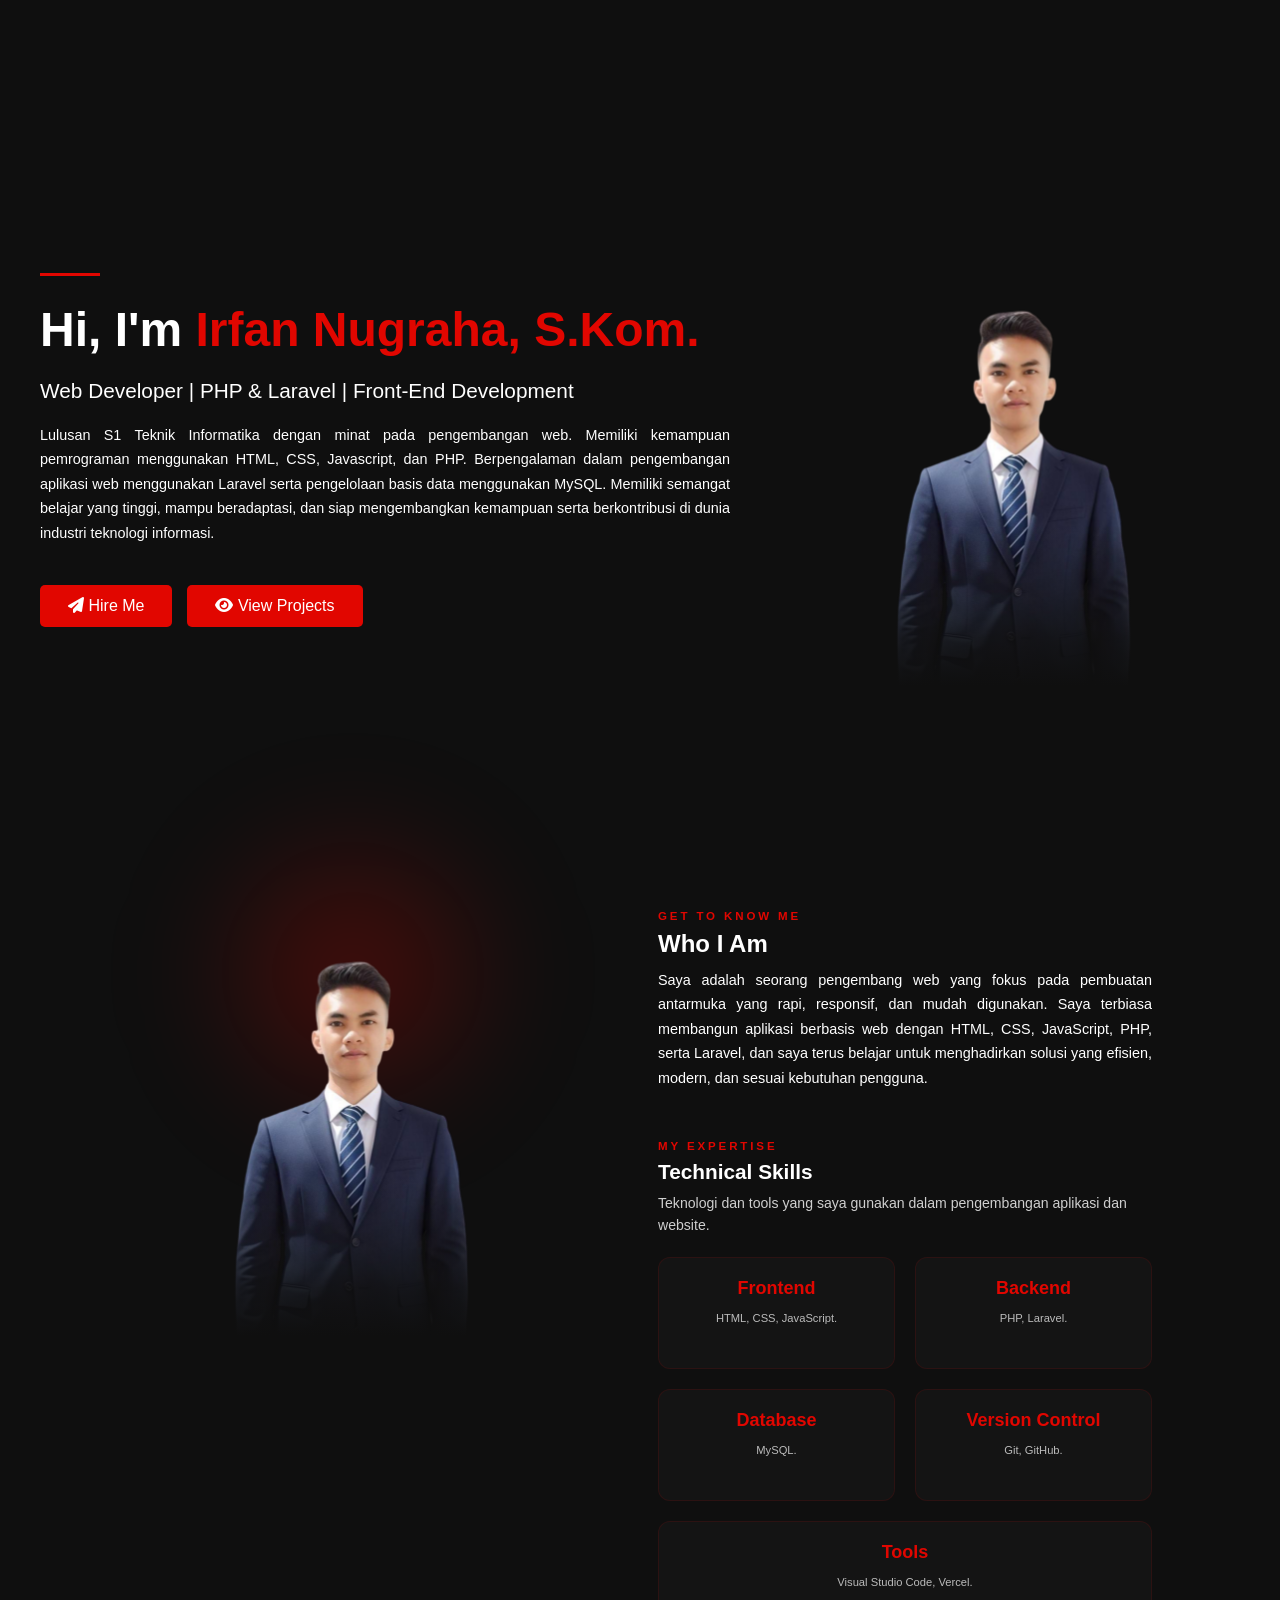
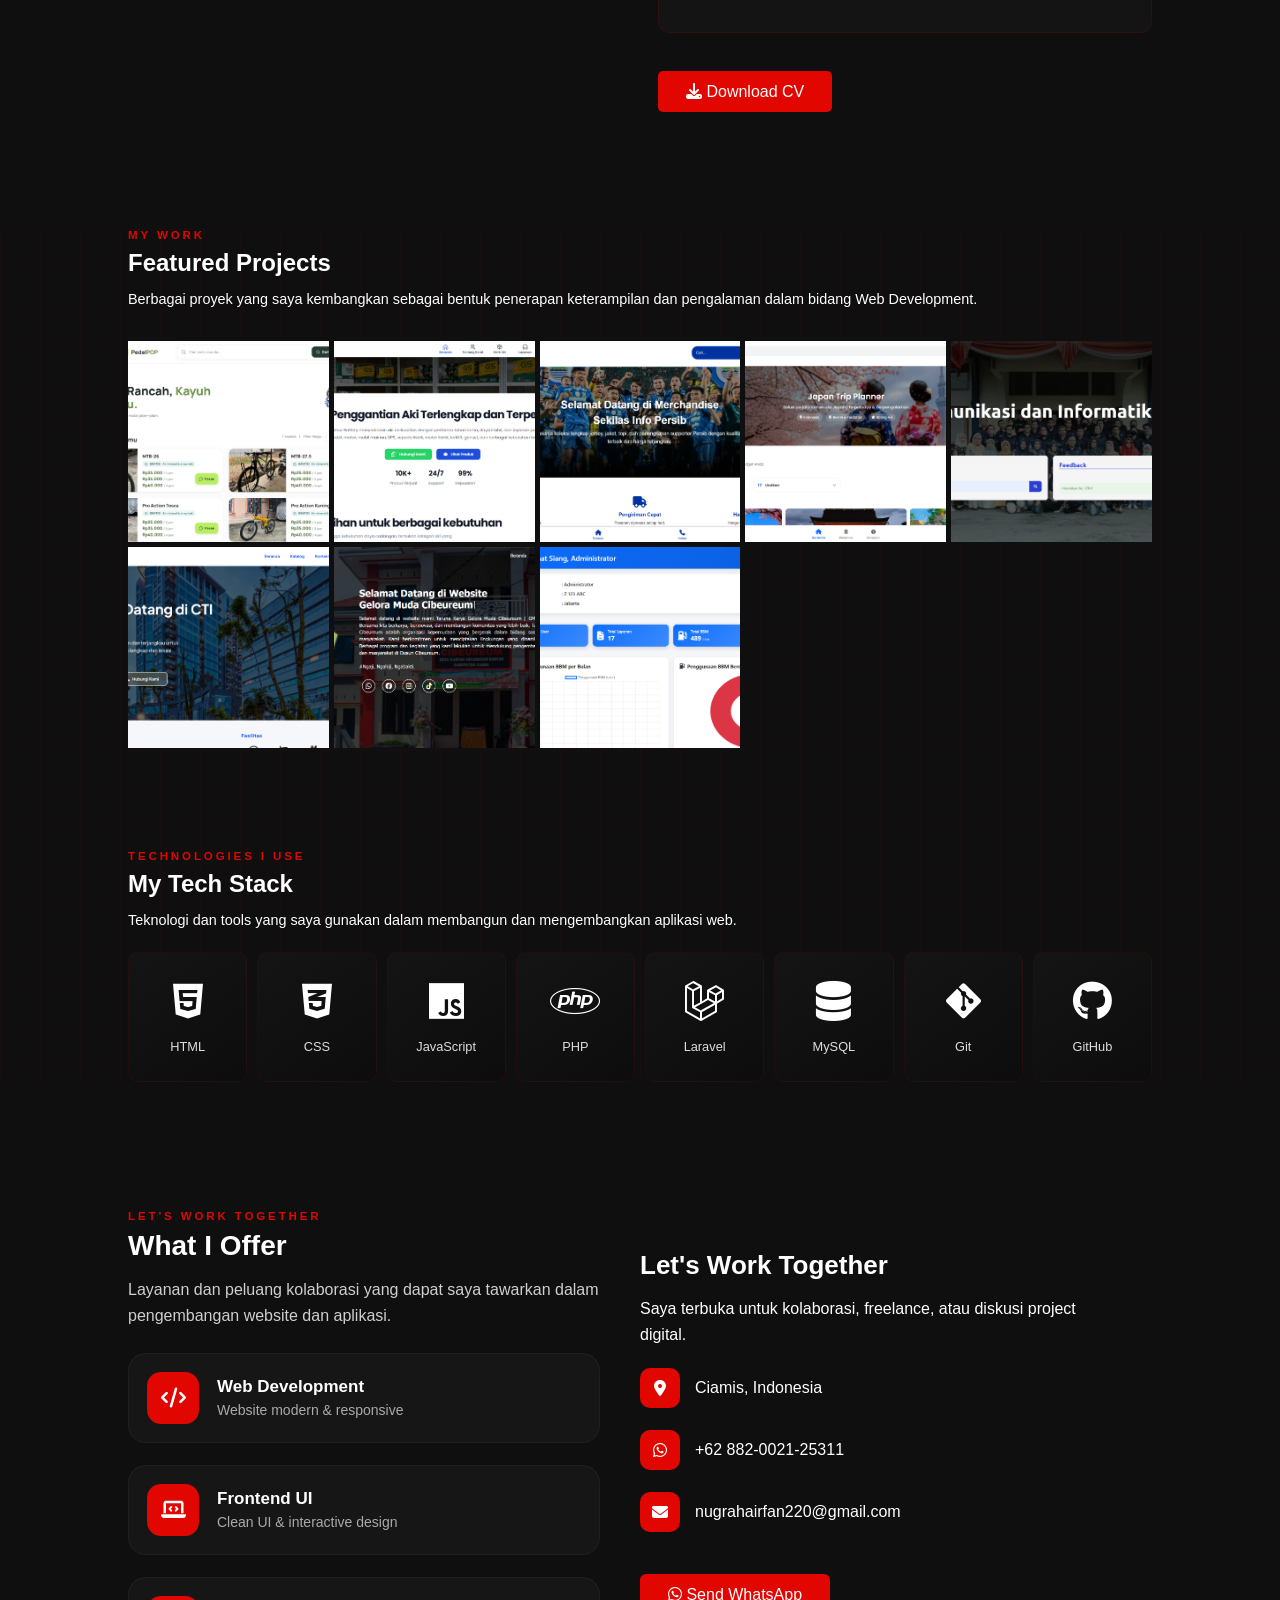
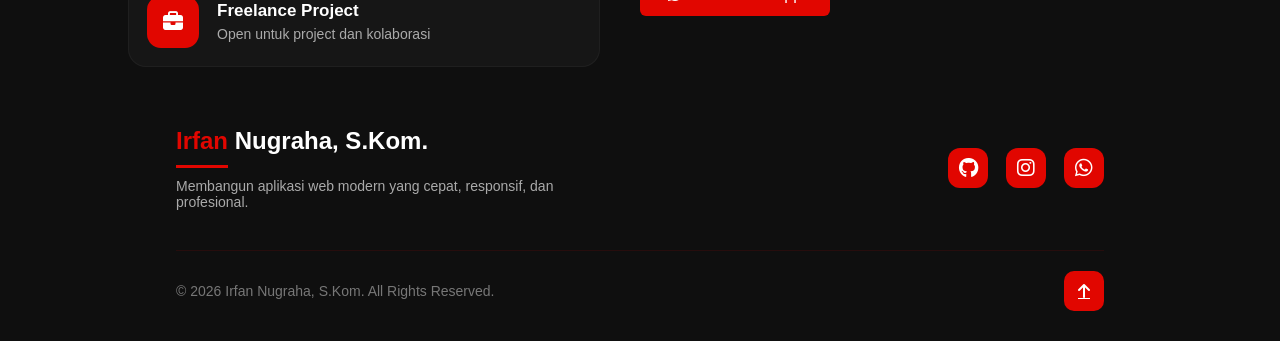
<file: index.html>
<!DOCTYPE html>
<html lang="en">

<head>
    <meta charset="UTF-8">
    <meta name="viewport" content="width=device-width, initial-scale=1.0">
    <title>Portofolio</title>

    <link rel="stylesheet" href="css/style.css">
    <link rel="stylesheet" href="css/responsive.css">

    <link rel="stylesheet" href="https://cdnjs.cloudflare.com/ajax/libs/font-awesome/6.5.1/css/all.min.css">

</head>

<body>

    <!-- Hero Section -->
    <section class="hero fade-up" id="hero">
        <div class="hero-container">
            <div class="hero-text">
                <h1>Hi, I'm <span>Irfan Nugraha, S.Kom.</span></h1>
                <h2>Web Developer | PHP & Laravel | Front-End Development</h2>
                <p>Lulusan S1 Teknik Informatika dengan minat pada pengembangan web. Memiliki kemampuan pemrograman
                    menggunakan HTML, CSS, Javascript, dan PHP. Berpengalaman dalam pengembangan aplikasi web
                    menggunakan Laravel serta pengelolaan basis data menggunakan MySQL. Memiliki semangat belajar yang
                    tinggi, mampu beradaptasi, dan siap mengembangkan kemampuan serta berkontribusi di dunia industri
                    teknologi informasi.
                </p>
                <div class="hero-buttons">
                    <a href="#contact" class="btn-primary"><i class="fa-solid fa-paper-plane"></i> Hire Me</a>
                    <a href="#portfolio" class="btn-primary"><i class="fa-solid fa-eye"></i> View Projects</a>
                </div>
            </div>
            <div class="hero-image">
                <div class="image-bg"></div>
                <img src="img/hero.png" alt="Irfan Nugraha">
            </div>
        </div>
    </section>

    <!-- About Section -->
    <section class="about fade-up" id="about">
        <div class="about-container">
            <div class="about-image">
                <div class="about-bg"></div>
                <img src="img/hero.png" alt="About Irfan">
            </div>
            <div class="about-content">
                <span class="section-kicker">GET TO KNOW ME</span>
                <h2>Who I Am</h2>
                <p>Saya adalah seorang pengembang web yang fokus pada pembuatan antarmuka yang rapi, responsif, dan
                    mudah digunakan. Saya terbiasa membangun aplikasi berbasis web dengan HTML, CSS, JavaScript,
                    PHP, serta Laravel, dan saya terus belajar untuk menghadirkan solusi yang efisien, modern, dan
                    sesuai kebutuhan pengguna.
                </p>
                <div class="about-headline">
                    <span class="section-kicker">MY EXPERTISE</span>
                    <h3>Technical Skills</h3>
                    <p>Teknologi dan tools yang saya gunakan dalam pengembangan aplikasi dan website.</p>
                </div>
                <div class="about-cards">
                    <div class="about-card">
                        <h3>Frontend</h3>
                        <p>HTML, CSS, JavaScript.</p>
                    </div>
                    <div class="about-card">
                        <h3>Backend</h3>
                        <p>PHP, Laravel.</p>
                    </div>
                    <div class="about-card">
                        <h3>Database</h3>
                        <p>MySQL.</p>
                    </div>
                    <div class="about-card">
                        <h3>Version Control</h3>
                        <p>Git, GitHub.</p>
                    </div>
                    <div class="about-card">
                        <h3>Tools</h3>
                        <p>Visual Studio Code, Vercel.</p>
                    </div>
                </div>
                <a href="pdf/CV%20-%20Irfan%20Nugraha.pdf" class="btn-primary" download>
                    <i class="fa-solid fa-download"></i> Download CV
                </a>
            </div>
        </div>
    </section>

    <!-- PORTFOLIO SHOWCASE -->
    <section class="portfolio" id="portfolio">
        <div class="portfolio-container">

            <div class="section-title">
                <span class="section-kicker">MY WORK</span>
                <h2>Featured Projects</h2>
                <p>
                    Berbagai proyek yang saya kembangkan sebagai bentuk penerapan keterampilan dan pengalaman dalam
                    bidang Web Development.
                </p>
            </div>

            <div class="portfolio-grid">

                <a href="detail-pedalpop.html">
                    <div class="portfolio-card">
                        <div class="portfolio-image">
                            <img src="img/pedal pop 1.png" alt="Project">
                        </div>
                    </div>
                </a>

                <a href="detail-aki.html">
                    <div class="portfolio-card">
                        <div class="portfolio-image">
                            <img src="img/aki 1.png" alt="Project">
                        </div>
                    </div>
                </a>

                <a href="detail-sip.html">
                    <div class="portfolio-card">
                        <div class="portfolio-image">
                            <img src="img/project-7.png" alt="Project">
                        </div>
                    </div>
                </a>

                <a href="detail-maruyama.html">
                    <div class="portfolio-card">
                        <div class="portfolio-image">
                            <img src="img/project-1.png" alt="Project">
                        </div>
                    </div>
                </a>

                <a href="detail-diskominfo.html">
                    <div class="portfolio-card">
                        <div class="portfolio-image">
                            <img src="img/project-2.png" alt="Project">
                        </div>
                    </div>
                </a>

                <a href="detail-cti.html">
                    <div class="portfolio-card">
                        <div class="portfolio-image">
                            <img src="img/project-3.png" alt="Project">
                        </div>
                    </div>
                </a>

                <a href="detail-karangtaruna.html">
                    <div class="portfolio-card">
                        <div class="portfolio-image">
                            <img src="img/project-4.png" alt="Project">
                        </div>
                    </div>
                </a>

                <a href="detail-bbm.html">
                    <div class="portfolio-card">
                        <div class="portfolio-image">
                            <img src="img/project-6.png" alt="Project">
                        </div>
                    </div>
                </a>
            </div>

            <div class="portfolio-tech">
                <div class="section-title tech-title">
                    <span class="section-kicker">TECHNOLOGIES I USE</span>
                    <h2>My Tech Stack</h2>
                    <p>Teknologi dan tools yang saya gunakan dalam membangun dan mengembangkan aplikasi web.</p>
                </div>

                <div class="tech-grid">
                    <div class="tech-card">
                        <i class="fa-brands fa-html5"></i>
                        <h3>HTML</h3>
                    </div>

                    <div class="tech-card">
                        <i class="fa-brands fa-css3-alt"></i>
                        <h3>CSS</h3>
                    </div>

                    <div class="tech-card">
                        <i class="fa-brands fa-js"></i>
                        <h3>JavaScript</h3>
                    </div>

                    <div class="tech-card">
                        <i class="fa-brands fa-php"></i>
                        <h3>PHP</h3>
                    </div>

                    <div class="tech-card">
                        <i class="fa-brands fa-laravel"></i>
                        <h3>Laravel</h3>
                    </div>

                    <div class="tech-card">
                        <i class="fa-solid fa-database"></i>
                        <h3>MySQL</h3>
                    </div>

                    <div class="tech-card">
                        <i class="fa-brands fa-git-alt"></i>
                        <h3>Git</h3>
                    </div>

                    <div class="tech-card">
                        <i class="fa-brands fa-github"></i>
                        <h3>GitHub</h3>
                    </div>
                </div>
            </div>
        </div>
    </section>

    <!-- CONTACT SECTION -->
    <section class="contact fade-up" id="contact">
        <div class="contact-container">
            <div class="contact-wrapper">
                <div class="contact-card">
                    <span class="section-kicker">LET'S WORK TOGETHER</span>
                    <h3>What I Offer</h3>
                    <p>Layanan dan peluang kolaborasi yang dapat saya tawarkan dalam pengembangan website dan aplikasi.
                    </p>

                    <div class="availability-list">
                        <div class="availability-item">
                            <i class="fa-solid fa-code"></i>
                            <div>
                                <h4>Web Development</h4>
                                <p>Website modern & responsive</p>
                            </div>
                        </div>

                        <div class="availability-item">
                            <i class="fa-solid fa-laptop-code"></i>
                            <div>
                                <h4>Frontend UI</h4>
                                <p>Clean UI & interactive design</p>
                            </div>
                        </div>

                        <div class="availability-item">
                            <i class="fa-solid fa-briefcase"></i>
                            <div>
                                <h4>Freelance Project</h4>
                                <p>Open untuk project dan kolaborasi</p>
                            </div>
                        </div>
                    </div>
                </div>
                <div class="contact-info">
                    <h3>Let's Work Together</h3>
                    <p>Saya terbuka untuk kolaborasi, freelance, atau diskusi project digital.</p>
                    <div class="contact-item">
                        <i class="fa-solid fa-location-dot"></i>
                        <p>Ciamis, Indonesia</p>
                    </div>
                    <div class="contact-item">
                        <i class="fa-brands fa-whatsapp"></i>
                        <p><a href="https://wa.me/62882002125311" target="_blank">
                                +62 882-0021-25311
                            </a></p>
                    </div>
                    <div class="contact-item">
                        <i class="fa-solid fa-envelope"></i>
                        <p><a href="mailto:nugrahairfan220@gmail.com">
                                nugrahairfan220@gmail.com
                            </a></p>
                    </div>
                    <a href="https://wa.me/62882002125311" class="contact-btn" target="_blank">
                        <i class="fa-brands fa-whatsapp"></i> Send WhatsApp
                    </a>
                </div>
            </div>
        </div>
    </section>

    <!-- FOOTER -->
    <footer class="footer">
        <div class="footer-container">

            <div class="footer-top">
                <div class="footer-logo">
                    <h2><span>Irfan</span> Nugraha, S.Kom.</h2>
                    <p>Membangun aplikasi web modern yang cepat, responsif, dan profesional.</p>
                </div>

                <div class="footer-social">
                    <a href="https://github.com/MyProjects-GitH" target="_blank"><i class="fa-brands fa-github"></i></a>
                    <a href="https://www.instagram.com/_ngrh4/" target="_blank"><i
                            class="fa-brands fa-instagram"></i></a>
                    <a href="https://wa.me/62882002125311" target="_blank">
                        <i class="fa-brands fa-whatsapp"></i>
                    </a>
                </div>
            </div>

            <div class="footer-bottom">
                <p>© 2026 Irfan Nugraha, S.Kom. All Rights Reserved.</p>
                <a href="index.html" class="back-to-top">
                    <i class="fa-solid fa-arrow-up"></i>
                </a>
            </div>

        </div>
    </footer>

    <script src="script.js"></script>

</body>

</html>
</file>
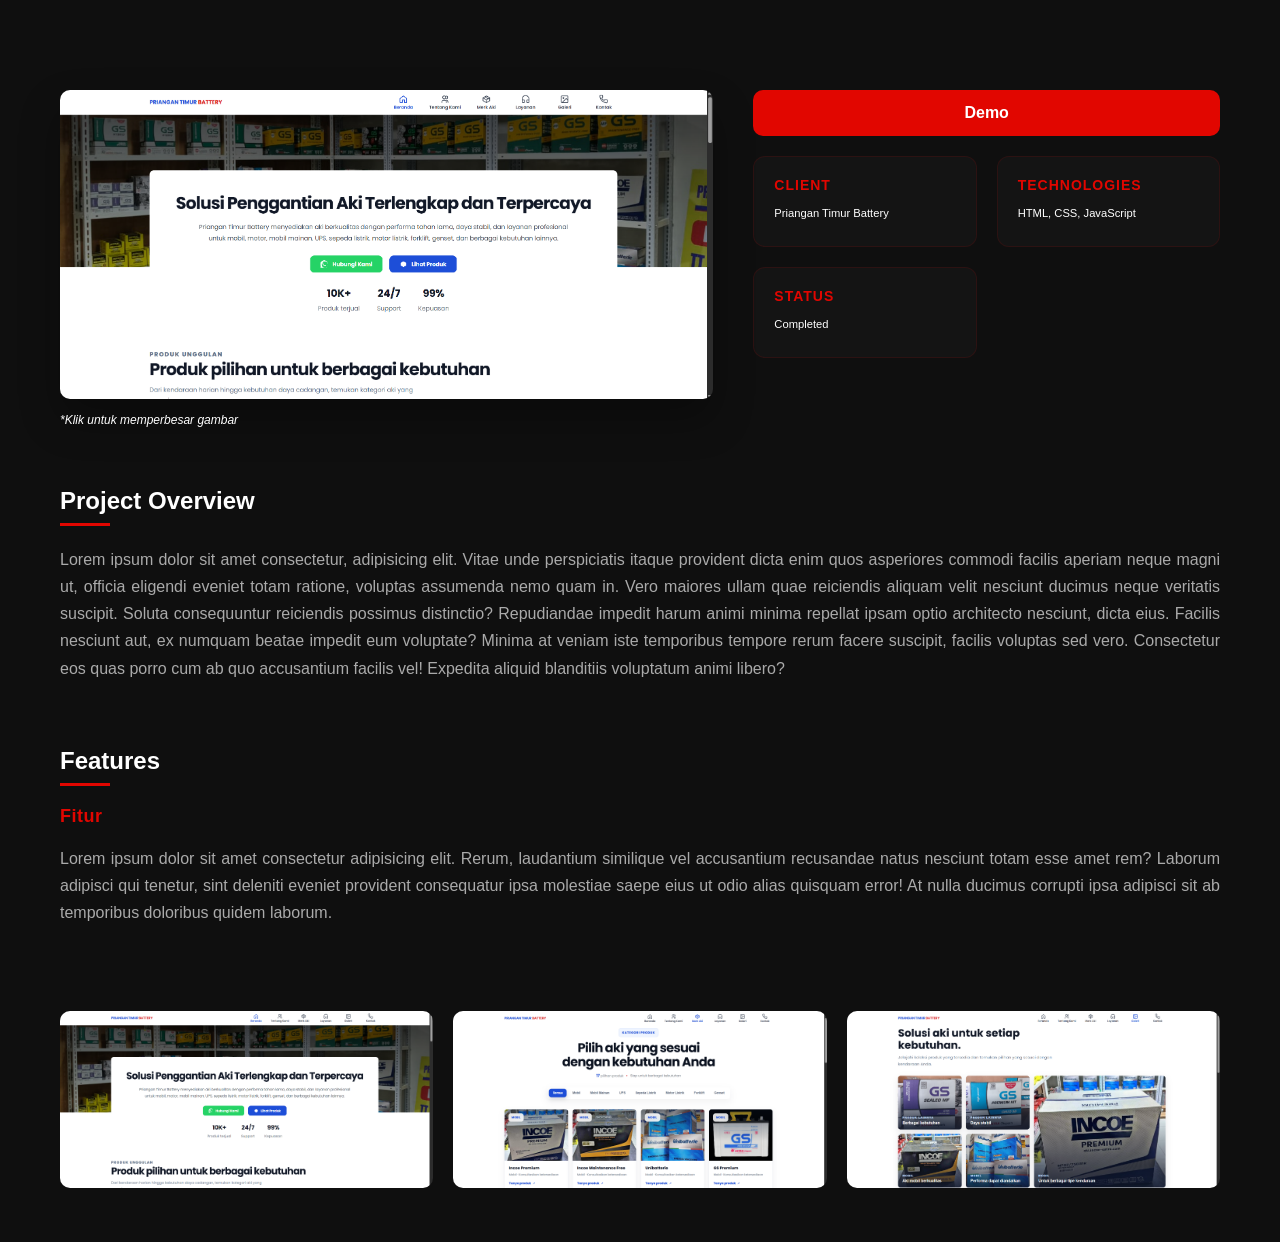
<file: detail-aki.html>
<!DOCTYPE html>
<html lang="en">

<head>
    <meta charset="UTF-8">
    <meta name="viewport" content="width=device-width, initial-scale=1.0">
    <title>Priangan Timur Battery - Project Detail</title>
    <link rel="stylesheet" href="css/style.css">
    <link rel="stylesheet" href="css/detail.css">
    <link rel="stylesheet" href="css/responsive-detail.css">
    <link rel="stylesheet" href="https://cdnjs.cloudflare.com/ajax/libs/font-awesome/6.5.1/css/all.min.css">
</head>

<body>
    <!-- PROJECT DETAIL SECTION -->
    <section class="project-detail fade-up">
        <div class="project-detail-container">

            <div class="project-main">

                <!-- GAMBAR -->
                <div class="project-image">
                    <a href="img/aki 1.png">
                        <img src="img/aki 1.png" alt="Priangan Timur Battery">
                    </a>
                    <p><i>*Klik untuk memperbesar gambar</i></p>
                </div>

                <!-- META -->
                <div class="project-info">
                    <div class="meta-item-demo">
                        <a class="btn-demo" href="https://priangan-timur-battery.vercel.app/" target="_blank">Demo</a>
                    </div>

                    <div class="project-meta">
                        <div class="meta-item">
                            <h4>Client</h4>
                            <p>Priangan Timur Battery</p>
                        </div>

                        <div class="meta-item">
                            <h4>Technologies</h4>
                            <p>HTML, CSS, JavaScript</p>
                        </div>

                        <div class="meta-item">
                            <h4>Status</h4>
                            <p>Completed</p>
                        </div>
                    </div>

                </div>

            </div>

            <div class="project-description">

                <div class="description-grid">
                    <div class="overview-section">
                        <h3>Project Overview</h3>

                        <p>
                            Lorem ipsum dolor sit amet consectetur, adipisicing elit. Vitae unde perspiciatis itaque
                            provident dicta enim quos asperiores commodi facilis aperiam neque magni ut, officia
                            eligendi eveniet totam ratione, voluptas assumenda nemo quam in. Vero maiores ullam quae
                            reiciendis aliquam velit nesciunt ducimus neque veritatis suscipit. Soluta consequuntur
                            reiciendis possimus distinctio? Repudiandae impedit harum animi minima repellat ipsam optio
                            architecto nesciunt, dicta eius. Facilis nesciunt aut, ex numquam beatae impedit eum
                            voluptate? Minima at veniam iste temporibus tempore rerum facere suscipit, facilis voluptas
                            sed vero. Consectetur eos quas porro cum ab quo accusantium facilis vel! Expedita aliquid
                            blanditiis voluptatum animi libero?
                        </p>
                    </div>

                    <div class="right-section">
                        <div class="features-section">
                            <h3>Features</h3>

                            <div class="features-grid" style="grid-template-columns: repeat(1, minmax(0, 1fr));">

                                <div class="feature-category">
                                    <h4>Fitur</h4>
                                    <p>
                                        Lorem ipsum dolor sit amet consectetur adipisicing elit. Rerum, laudantium
                                        similique vel accusantium recusandae natus nesciunt totam esse amet rem? Laborum
                                        adipisci qui tenetur, sint deleniti eveniet provident consequatur ipsa molestiae
                                        saepe eius ut odio alias quisquam error! At nulla ducimus corrupti ipsa adipisci
                                        sit ab temporibus doloribus quidem laborum.
                                    </p>

                                    <!-- <ul>
                                        <li>Halaman utama dengan katalog produk merchandise Persib</li>
                                        <li>Pencarian/filter produk di halaman utama</li>
                                        <li>Kartu produk yang bisa diklik ke halaman detail masing-masing</li>
                                        <li>Halaman detail produk dengan pilihan warna/gambar untuk beberapa produk</li>
                                        <li>Tombol “Beli Sekarang”</li>
                                        <li>Formulir pemesanan untuk mengisi data pelanggan dan detail pesanan</li>
                                        <li>Halaman kontak dan informasi sosial media</li>
                                        <li>Navigasi bawah untuk akses cepat ke Beranda dan Kontak</li>
                                        <li>Efek animasi scroll-reveal dan antarmuka responsif dasar</li>
                                    </ul> -->
                                </div>

                            </div>
                        </div>
                    </div>
                </div>

            </div>

            <div class="project-gallery">
                <div class="gallery-grid">
                    <a href="img/aki 1.png">
                        <img src="img/aki 1.png" alt="Screenshot 1">
                    </a>
                    <a href="img/aki 2.png">
                        <img src="img/aki 2.png" alt="Screenshot 2">
                    </a>
                    <a href="img/aki 3.png">
                        <img src="img/aki 3.png" alt="Screenshot 3">
                    </a>
                </div>
            </div>

        </div>
    </section>

    <script src="script.js"></script>

</body>

</html>
</file>
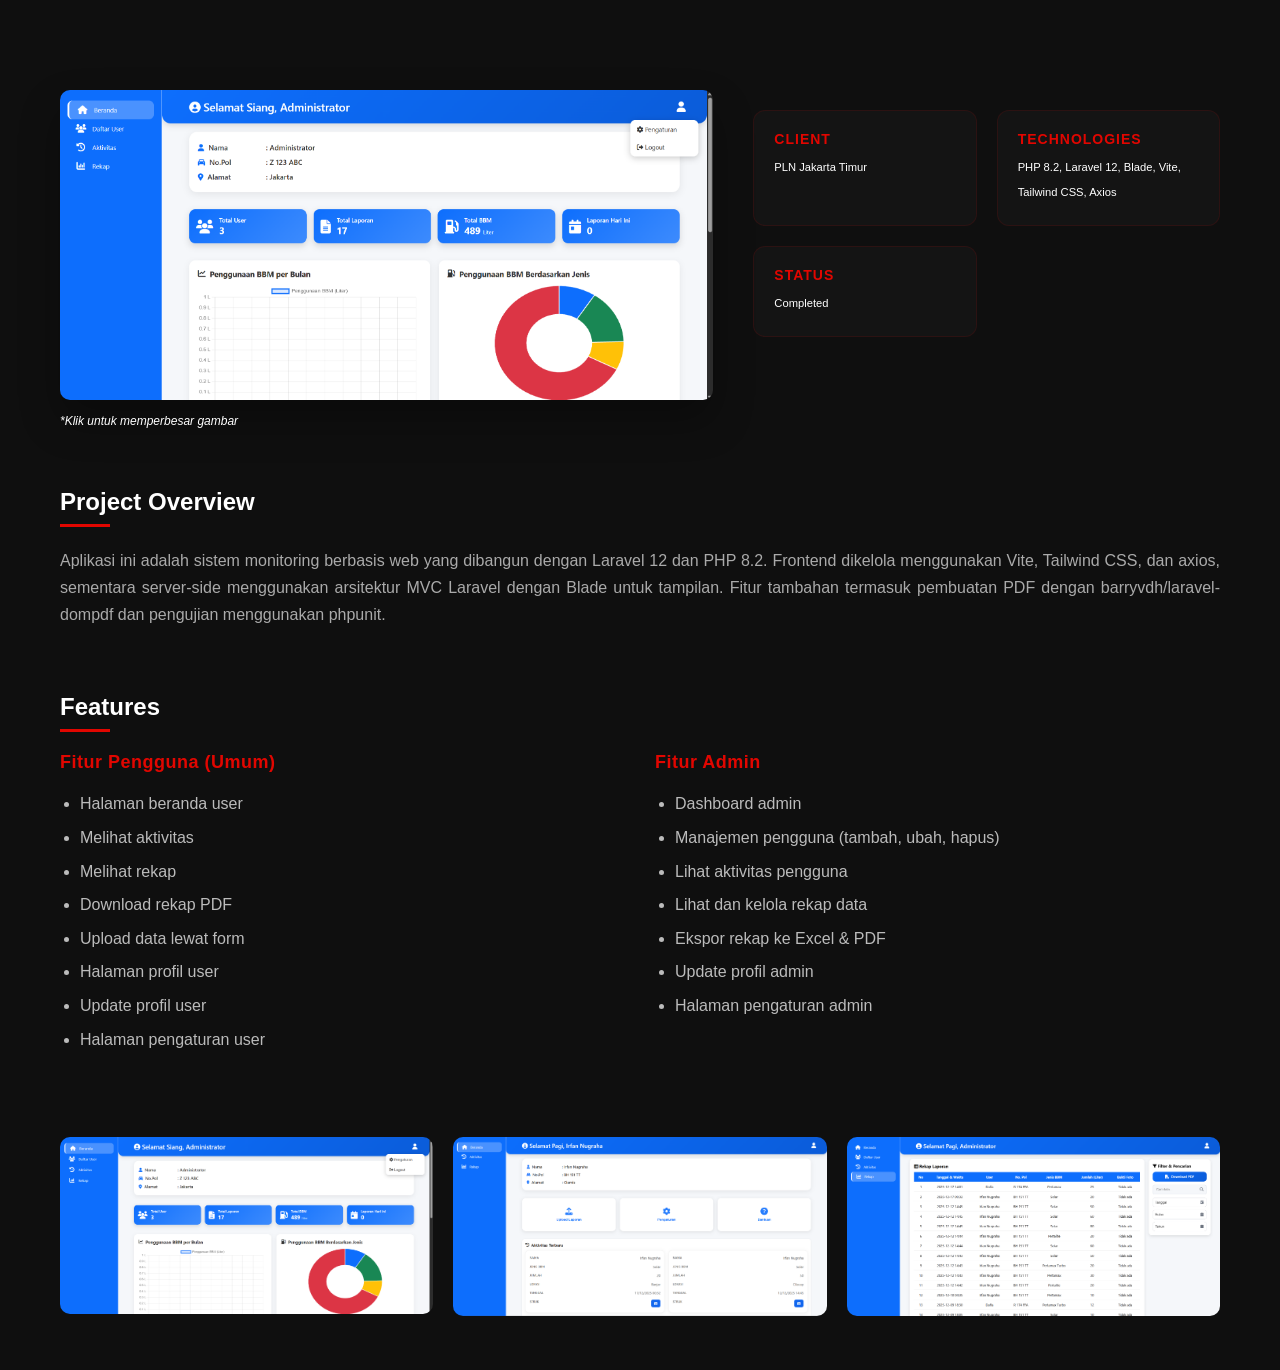
<file: detail-bbm.html>
<!DOCTYPE html>
<html lang="en">

<head>
    <meta charset="UTF-8">
    <meta name="viewport" content="width=device-width, initial-scale=1.0">

    <title>BBM Monitoring - Project Detail</title>

    <link rel="stylesheet" href="css/style.css">
    <link rel="stylesheet" href="css/detail.css">
    <link rel="stylesheet" href="css/responsive-detail.css">
    <link rel="stylesheet" href="https://cdnjs.cloudflare.com/ajax/libs/font-awesome/6.5.1/css/all.min.css">
</head>

<body>

    <!-- PROJECT DETAIL SECTION -->
    <section class="project-detail fade-up">
        <div class="project-detail-container">

            <div class="project-main">

                <!-- GAMBAR -->
                <div class="project-image">
                    <a href="img/project-6.png">
                        <img src="img/project-6.png" alt="BBM Monitoring">
                    </a>
                    <p><i>*Klik untuk memperbesar gambar</i></p>
                </div>

                <!-- META -->
                <div class="project-info">

                    <div class="project-meta">
                        <div class="meta-item">
                            <h4>Client</h4>
                            <p>PLN Jakarta Timur</p>
                        </div>

                        <div class="meta-item">
                            <h4>Technologies</h4>
                            <p>PHP 8.2, Laravel 12, Blade, Vite, Tailwind CSS, Axios</p>
                        </div>

                        <div class="meta-item">
                            <h4>Status</h4>
                            <p>Completed</p>
                        </div>
                    </div>

                </div>

            </div>

            <div class="project-description">

                <div class="description-grid">
                    <div class="overview-section">
                        <h3>Project Overview</h3>

                        <p>
                            Aplikasi ini adalah sistem monitoring berbasis web yang dibangun dengan Laravel 12 dan PHP
                            8.2. Frontend dikelola menggunakan Vite, Tailwind CSS, dan axios, sementara server-side
                            menggunakan arsitektur MVC Laravel dengan Blade untuk tampilan. Fitur tambahan termasuk
                            pembuatan PDF dengan barryvdh/laravel-dompdf dan pengujian menggunakan phpunit.
                        </p>
                    </div>

                    <div class="right-section">
                        <div class="features-section">
                            <h3>Features</h3>

                            <div class="features-grid">

                                <div class="feature-category">
                                    <h4>Fitur Pengguna (Umum)</h4>

                                    <ul>
                                        <li>Halaman beranda user</li>
                                        <li>Melihat aktivitas</li>
                                        <li>Melihat rekap</li>
                                        <li>Download rekap PDF</li>
                                        <li>Upload data lewat form</li>
                                        <li>Halaman profil user</li>
                                        <li>Update profil user</li>
                                        <li>Halaman pengaturan user</li>
                                    </ul>
                                </div>

                                <div class="feature-category">
                                    <h4>Fitur Admin</h4>

                                    <ul>
                                        <li>Dashboard admin</li>
                                        <li>Manajemen pengguna (tambah, ubah, hapus)</li>
                                        <li>Lihat aktivitas pengguna</li>
                                        <li>Lihat dan kelola rekap data</li>
                                        <li>Ekspor rekap ke Excel & PDF</li>
                                        <li>Update profil admin</li>
                                        <li>Halaman pengaturan admin</li>
                                    </ul>
                                </div>

                            </div>
                        </div>
                    </div>
                </div>

            </div>

            <div class="project-gallery">
                <div class="gallery-grid">
                    <a href="img/project-6.png">
                        <img src="img/project-6.png" alt="Screenshot 1">
                    </a>
                    <a href="img/project-6-1.png">
                        <img src="img/project-6-1.png" alt="Screenshot 2">
                    </a>
                    <a href="img/project-6-1-2.png">
                        <img src="img/project-6-1-2.png" alt="Screenshot 3">
                    </a>
                </div>
            </div>

        </div>
    </section>

    <script src="script.js"></script>

</body>

</html>
</file>
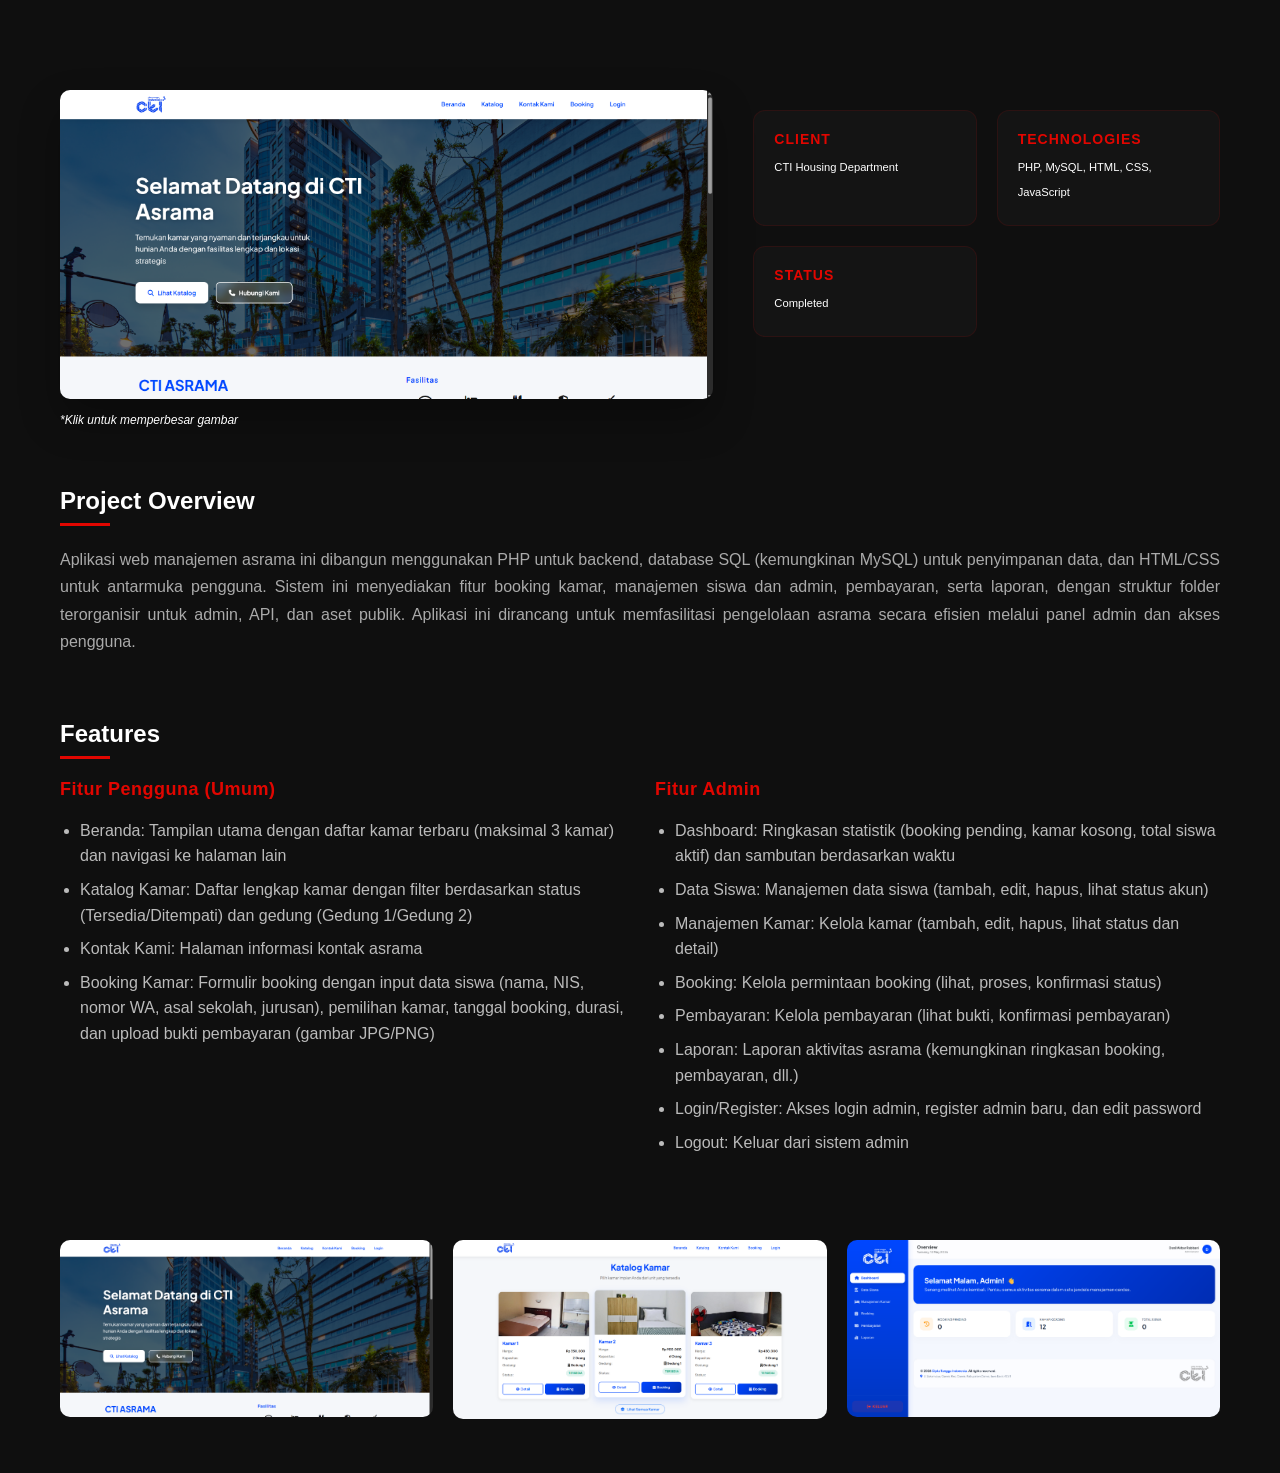
<file: detail-cti.html>
<!DOCTYPE html>
<html lang="en">

<head>
    <meta charset="UTF-8">
    <meta name="viewport" content="width=device-width, initial-scale=1.0">

    <title>CTI Asrama - Project Detail</title>

    <link rel="stylesheet" href="css/style.css">
    <link rel="stylesheet" href="css/detail.css">
    <link rel="stylesheet" href="css/responsive-detail.css">
    <link rel="stylesheet" href="https://cdnjs.cloudflare.com/ajax/libs/font-awesome/6.5.1/css/all.min.css">
</head>

<body>
    <!-- PROJECT DETAIL SECTION -->
    <section class="project-detail fade-up">
        <div class="project-detail-container">

            <div class="project-main">

                <!-- GAMBAR -->
                <div class="project-image">
                    <a href="img/project-3.png">
                        <img src="img/project-3.png" alt="CTI Asrama">
                    </a>
                    <p><i>*Klik untuk memperbesar gambar</i></p>
                </div>

                <!-- META -->
                <div class="project-info">

                    <div class="project-meta">
                        <div class="meta-item">
                            <h4>Client</h4>
                            <p>CTI Housing Department</p>
                        </div>

                        <div class="meta-item">
                            <h4>Technologies</h4>
                            <p>PHP, MySQL, HTML, CSS, JavaScript</p>
                        </div>

                        <div class="meta-item">
                            <h4>Status</h4>
                            <p>Completed</p>
                        </div>
                    </div>

                </div>

            </div>

            <div class="project-description">

                <div class="description-grid">
                    <div class="overview-section">
                        <h3>Project Overview</h3>

                        <p>
                            Aplikasi web manajemen asrama ini dibangun menggunakan PHP untuk backend, database SQL
                            (kemungkinan MySQL) untuk penyimpanan data, dan HTML/CSS untuk antarmuka pengguna. Sistem
                            ini menyediakan fitur booking kamar, manajemen siswa dan admin, pembayaran, serta laporan,
                            dengan struktur folder terorganisir untuk admin, API, dan aset publik. Aplikasi ini
                            dirancang untuk memfasilitasi pengelolaan asrama secara efisien melalui panel admin dan
                            akses pengguna.
                        </p>
                    </div>

                    <div class="right-section">
                        <div class="features-section">
                            <h3>Features</h3>

                            <div class="features-grid">

                                <div class="feature-category">
                                    <h4>Fitur Pengguna (Umum)</h4>

                                    <ul>
                                        <li>Beranda: Tampilan utama dengan daftar kamar terbaru (maksimal 3 kamar) dan
                                            navigasi ke halaman lain</li>
                                        <li>Katalog Kamar: Daftar lengkap kamar dengan filter berdasarkan status
                                            (Tersedia/Ditempati) dan gedung (Gedung 1/Gedung 2)</li>
                                        <li>Kontak Kami: Halaman informasi kontak asrama</li>
                                        <li>Booking Kamar: Formulir booking dengan input data siswa (nama, NIS, nomor
                                            WA, asal sekolah, jurusan), pemilihan kamar, tanggal booking, durasi, dan
                                            upload bukti pembayaran (gambar JPG/PNG)</li>
                                    </ul>
                                </div>

                                <div class="feature-category">
                                    <h4>Fitur Admin</h4>

                                    <ul>
                                        <li>Dashboard: Ringkasan statistik (booking pending, kamar kosong, total siswa
                                            aktif) dan sambutan berdasarkan waktu</li>
                                        <li>Data Siswa: Manajemen data siswa (tambah, edit, hapus, lihat status akun)
                                        </li>
                                        <li>Manajemen Kamar: Kelola kamar (tambah, edit, hapus, lihat status dan detail)
                                        </li>
                                        <li>Booking: Kelola permintaan booking (lihat, proses, konfirmasi status)</li>
                                        <li>Pembayaran: Kelola pembayaran (lihat bukti, konfirmasi pembayaran)</li>
                                        <li>Laporan: Laporan aktivitas asrama (kemungkinan ringkasan booking,
                                            pembayaran, dll.)</li>
                                        <li>Login/Register: Akses login admin, register admin baru, dan edit password
                                        </li>
                                        <li>Logout: Keluar dari sistem admin</li>
                                    </ul>
                                </div>

                            </div>
                        </div>
                    </div>
                </div>

            </div>

            <div class="project-gallery">
                <div class="gallery-grid">
                    <a href="img/project-3.png">
                        <img src="img/project-3.png" alt="Screenshot 1">
                    </a>
                    <a href="img/project-3-1.png">
                        <img src="img/project-3-1.png" alt="Screenshot 2">
                    </a>
                    <a href="img/project-3-1-2.png">
                        <img src="img/project-3-1-2.png" alt="Screenshot 3">
                    </a>
                </div>
            </div>

        </div>
    </section>

    <script src="script.js"></script>

</body>

</html>
</file>
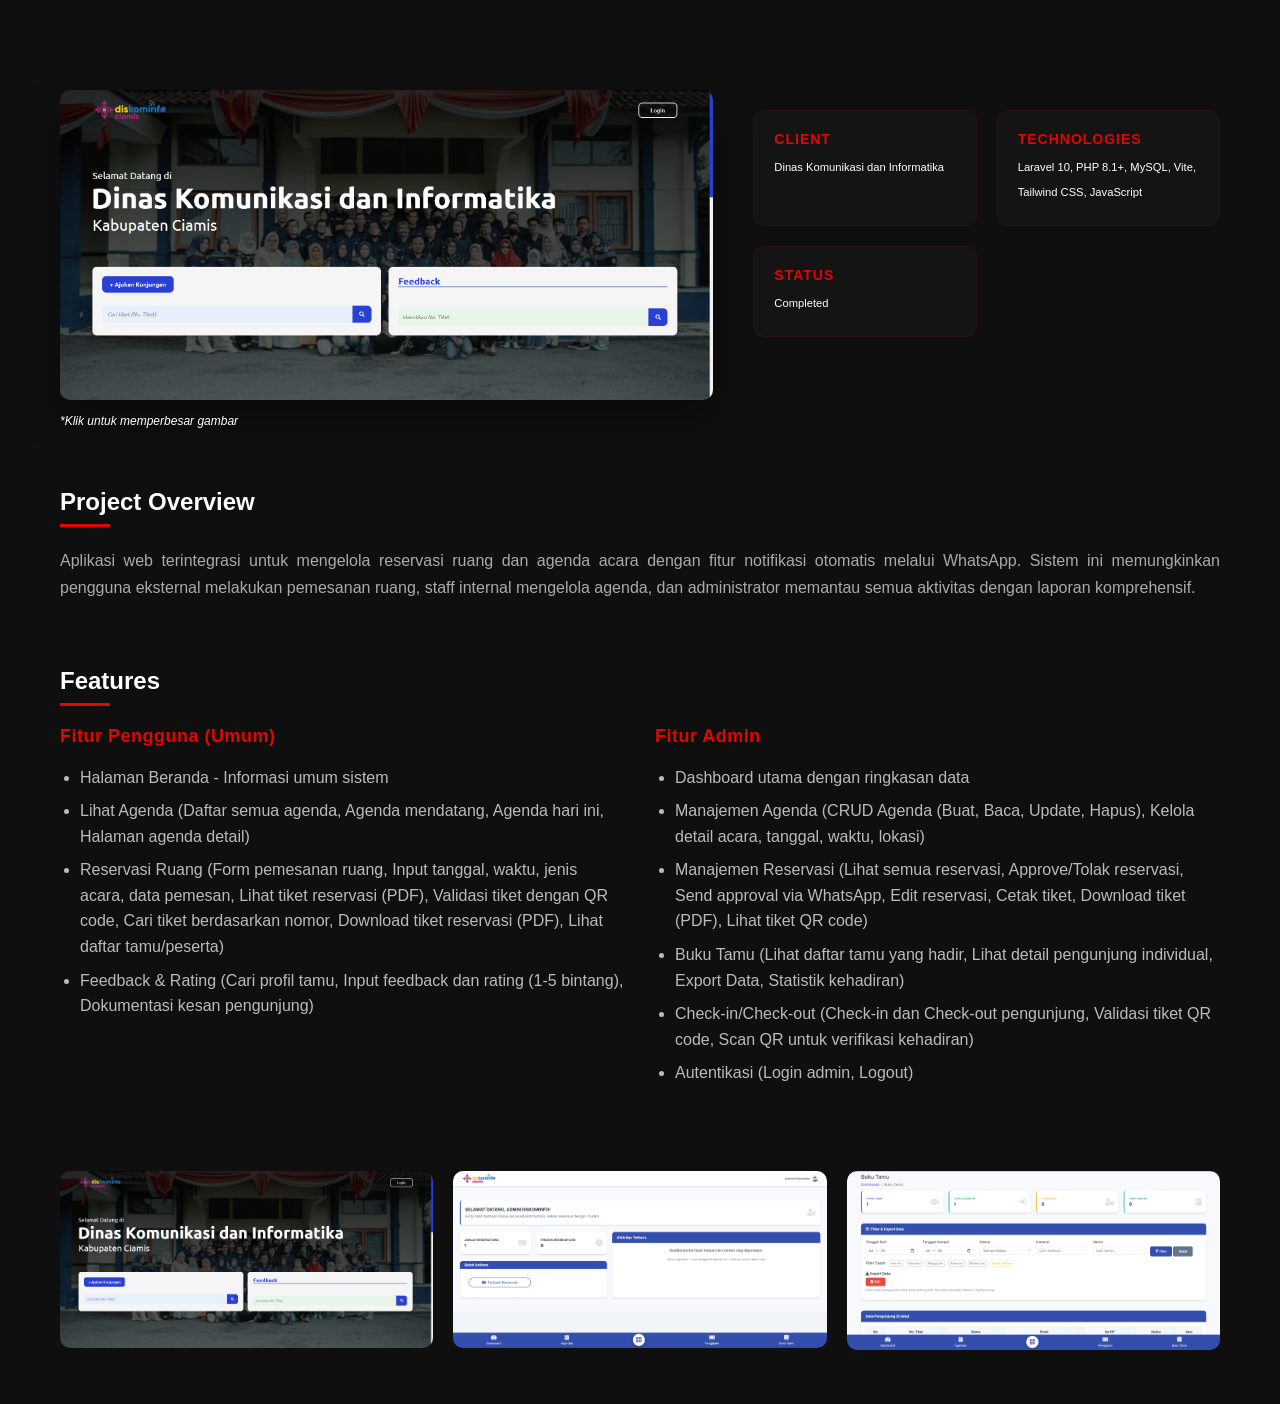
<file: detail-diskominfo.html>
<!DOCTYPE html>
<html lang="en">

<head>
    <meta charset="UTF-8">
    <meta name="viewport" content="width=device-width, initial-scale=1.0">

    <title>Diskominfo Portal - Project Detail</title>

    <link rel="stylesheet" href="css/style.css">
    <link rel="stylesheet" href="css/detail.css">
    <link rel="stylesheet" href="css/responsive-detail.css">
    <link rel="stylesheet" href="https://cdnjs.cloudflare.com/ajax/libs/font-awesome/6.5.1/css/all.min.css">
</head>

<body>
    <!-- PROJECT DETAIL SECTION -->
    <section class="project-detail fade-up">
        <div class="project-detail-container">

            <div class="project-main">

                <!-- GAMBAR -->
                <div class="project-image">
                    <a href="img/project-2.png" target="_blank">
                        <img src="img/project-2.png" alt="Diskominfo Portal">
                    </a>
                    <p><i>*Klik untuk memperbesar gambar</i></p>
                </div>

                <!-- META -->
                <div class="project-info">

                    <div class="project-meta">
                        <div class="meta-item">
                            <h4>Client</h4>
                            <p>Dinas Komunikasi dan Informatika</p>
                        </div>

                        <div class="meta-item">
                            <h4>Technologies</h4>
                            <p>Laravel 10, PHP 8.1+, MySQL, Vite, Tailwind CSS, JavaScript</p>
                        </div>

                        <div class="meta-item">
                            <h4>Status</h4>
                            <p>Completed</p>
                        </div>
                    </div>

                </div>

            </div>

            <div class="project-description">

                <div class="description-grid">
                    <div class="overview-section">
                        <h3>Project Overview</h3>

                        <p>
                            Aplikasi web terintegrasi untuk mengelola reservasi ruang dan agenda acara dengan fitur
                            notifikasi otomatis melalui WhatsApp. Sistem ini memungkinkan pengguna eksternal melakukan
                            pemesanan ruang, staff internal mengelola agenda, dan administrator memantau semua aktivitas
                            dengan laporan komprehensif.
                        </p>
                    </div>

                    <div class="right-section">
                        <div class="features-section">
                            <h3>Features</h3>

                            <div class="features-grid">

                                <div class="feature-category">
                                    <h4>Fitur Pengguna (Umum)</h4>

                                    <ul>
                                        <li>Halaman Beranda - Informasi umum sistem</li>
                                        <li>Lihat Agenda (Daftar semua agenda, Agenda mendatang, Agenda hari ini,
                                            Halaman agenda detail)</li>
                                        <li>Reservasi Ruang (Form pemesanan ruang, Input tanggal, waktu, jenis acara,
                                            data pemesan, Lihat tiket reservasi (PDF), Validasi tiket dengan QR code,
                                            Cari tiket berdasarkan nomor, Download tiket reservasi (PDF), Lihat daftar
                                            tamu/peserta)</li>
                                        <li>Feedback & Rating (Cari profil tamu, Input feedback dan rating (1-5
                                            bintang), Dokumentasi kesan pengunjung)</li>
                                    </ul>
                                </div>

                                <div class="feature-category">
                                    <h4>Fitur Admin</h4>

                                    <ul>
                                        <li>Dashboard utama dengan ringkasan data</li>
                                        <li>Manajemen Agenda (CRUD Agenda (Buat, Baca, Update, Hapus), Kelola detail
                                            acara, tanggal, waktu, lokasi)</li>
                                        <li>Manajemen Reservasi (Lihat semua reservasi, Approve/Tolak reservasi, Send
                                            approval via WhatsApp, Edit reservasi, Cetak tiket, Download tiket (PDF),
                                            Lihat tiket QR code)</li>
                                        <li>Buku Tamu (Lihat daftar tamu yang hadir, Lihat detail pengunjung individual,
                                            Export Data, Statistik kehadiran)</li>
                                        <li>Check-in/Check-out (Check-in dan Check-out pengunjung, Validasi tiket QR
                                            code, Scan QR untuk verifikasi kehadiran)</li>
                                        <li>Autentikasi (Login admin, Logout)</li>
                                    </ul>
                                </div>

                            </div>
                        </div>
                    </div>
                </div>

            </div>

            <div class="project-gallery">
                <div class="gallery-grid">
                    <a href="img/project-2.png" target="_blank">
                        <img src="img/project-2.png" alt="Screenshot 1">
                    </a>
                    <a href="img/project-2-1.png" target="_blank">
                        <img src="img/project-2-1.png" alt="Screenshot 2">
                    </a>
                    <a href="img/project-2-1-2.png" target="_blank">
                        <img src="img/project-2-1-2.png" alt="Screenshot 3">
                    </a>
                </div>
            </div>

        </div>
    </section>

    <script src="script.js"></script>

</body>

</html>
</file>
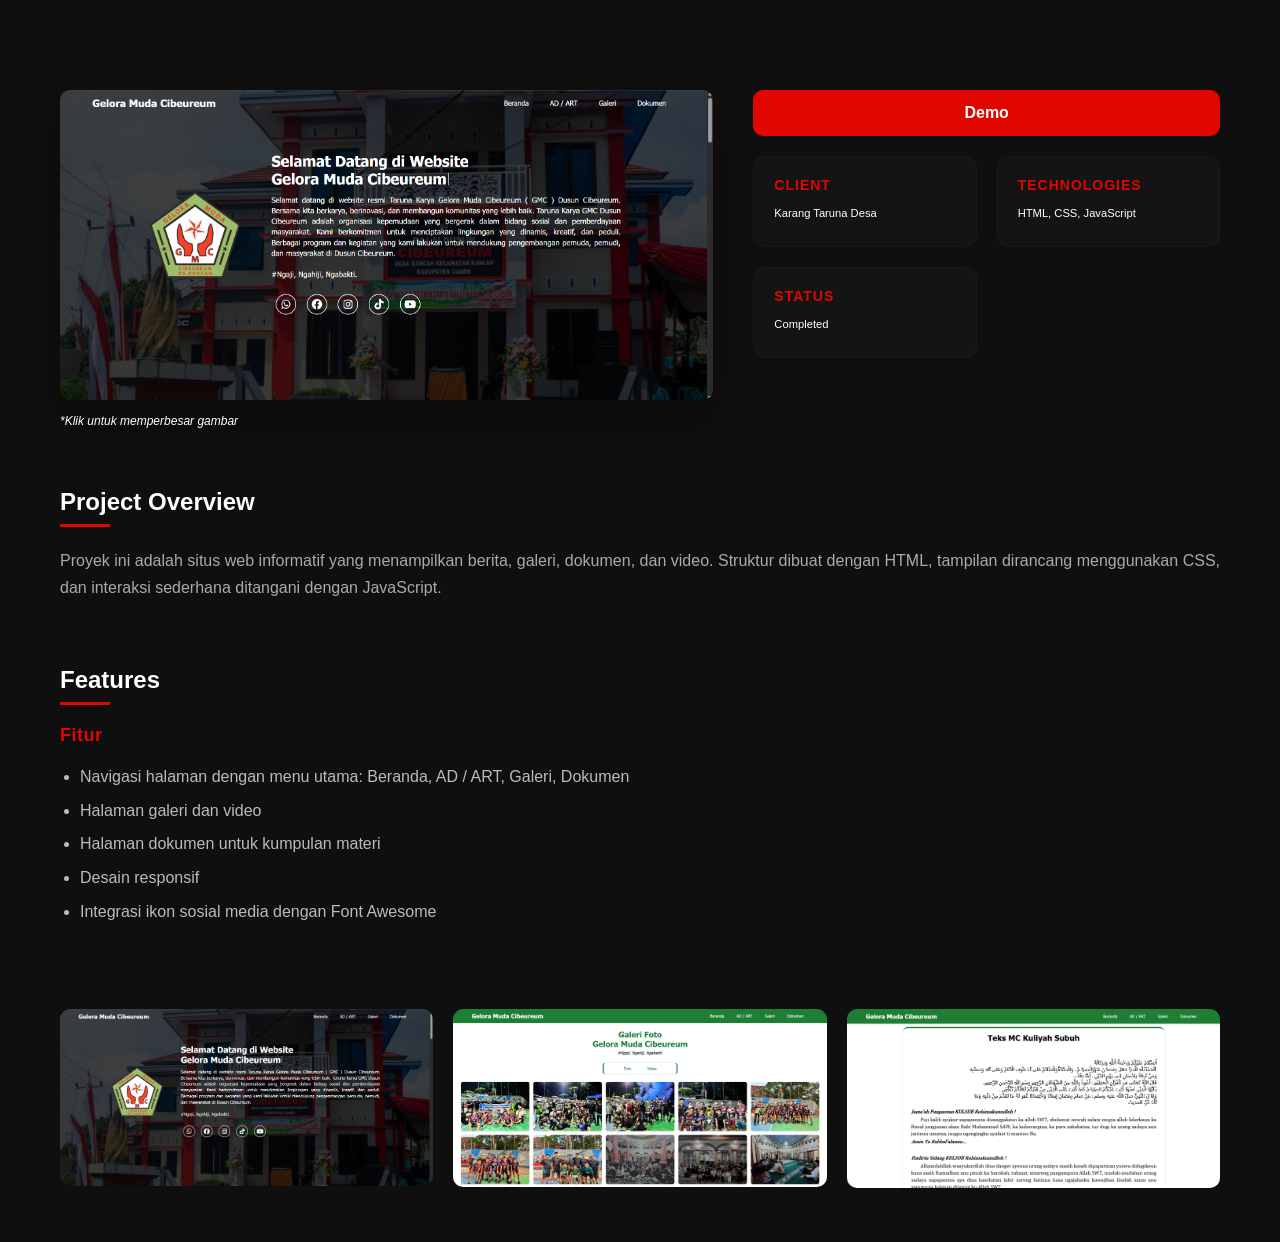
<file: detail-karangtaruna.html>
<!DOCTYPE html>
<html lang="en">

<head>
    <meta charset="UTF-8">
    <meta name="viewport" content="width=device-width, initial-scale=1.0">
    <title>Karang Taruna - Project Detail</title>
    <link rel="stylesheet" href="css/style.css">
    <link rel="stylesheet" href="css/detail.css">
    <link rel="stylesheet" href="css/responsive-detail.css">
    <link rel="stylesheet" href="https://cdnjs.cloudflare.com/ajax/libs/font-awesome/6.5.1/css/all.min.css">
</head>

<body>
    <!-- PROJECT DETAIL SECTION -->
    <section class="project-detail fade-up">
        <div class="project-detail-container">

            <div class="project-main">

                <!-- GAMBAR -->
                <div class="project-image">
                    <a href="img/project-4.png">
                        <img src="img/project-4.png" alt="Karang Taruna">
                    </a>
                    <p><i>*Klik untuk memperbesar gambar</i></p>
                </div>

                <!-- META -->
                <div class="project-info">
                    <div class="meta-item-demo">
                        <a class="btn-demo" href="https://gmc-hazel.vercel.app/" target="_blank">Demo</a>
                    </div>

                    <div class="project-meta">
                        <div class="meta-item">
                            <h4>Client</h4>
                            <p>Karang Taruna Desa</p>
                        </div>

                        <div class="meta-item">
                            <h4>Technologies</h4>
                            <p>HTML, CSS, JavaScript</p>
                        </div>

                        <div class="meta-item">
                            <h4>Status</h4>
                            <p>Completed</p>
                        </div>
                    </div>

                </div>

            </div>

            <div class="project-description">

                <div class="description-grid">
                    <div class="overview-section">
                        <h3>Project Overview</h3>

                        <p>
                            Proyek ini adalah situs web informatif yang menampilkan berita, galeri, dokumen, dan video.
                            Struktur dibuat dengan HTML, tampilan dirancang menggunakan CSS, dan interaksi sederhana
                            ditangani dengan JavaScript.
                        </p>
                    </div>

                    <div class="right-section">
                        <div class="features-section">
                            <h3>Features</h3>

                            <div class="features-grid" style="grid-template-columns: repeat(1, minmax(0, 1fr));">

                                <div class="feature-category">
                                    <h4>Fitur</h4>

                                    <ul>
                                        <li>Navigasi halaman dengan menu utama: Beranda, AD / ART, Galeri, Dokumen</li>
                                        <li>Halaman galeri dan video</li>
                                        <li>Halaman dokumen untuk kumpulan materi</li>
                                        <li>Desain responsif</li>
                                        <li>Integrasi ikon sosial media dengan Font Awesome</li>
                                    </ul>
                                </div>

                            </div>
                        </div>
                    </div>
                </div>

            </div>

            <div class="project-gallery">
                <div class="gallery-grid">
                    <a href="img/project-4.png">
                        <img src="img/project-4.png" alt="Screenshot 1">
                    </a>
                    <a href="img/project-4-1.png">
                        <img src="img/project-4-1.png" alt="Screenshot 2">
                    </a>
                    <a href="img/project-4-1-2.png">
                        <img src="img/project-4-1-2.png" alt="Screenshot 3">
                    </a>
                </div>
            </div>

        </div>
    </section>

    <script src="script.js"></script>

</body>

</html>
</file>
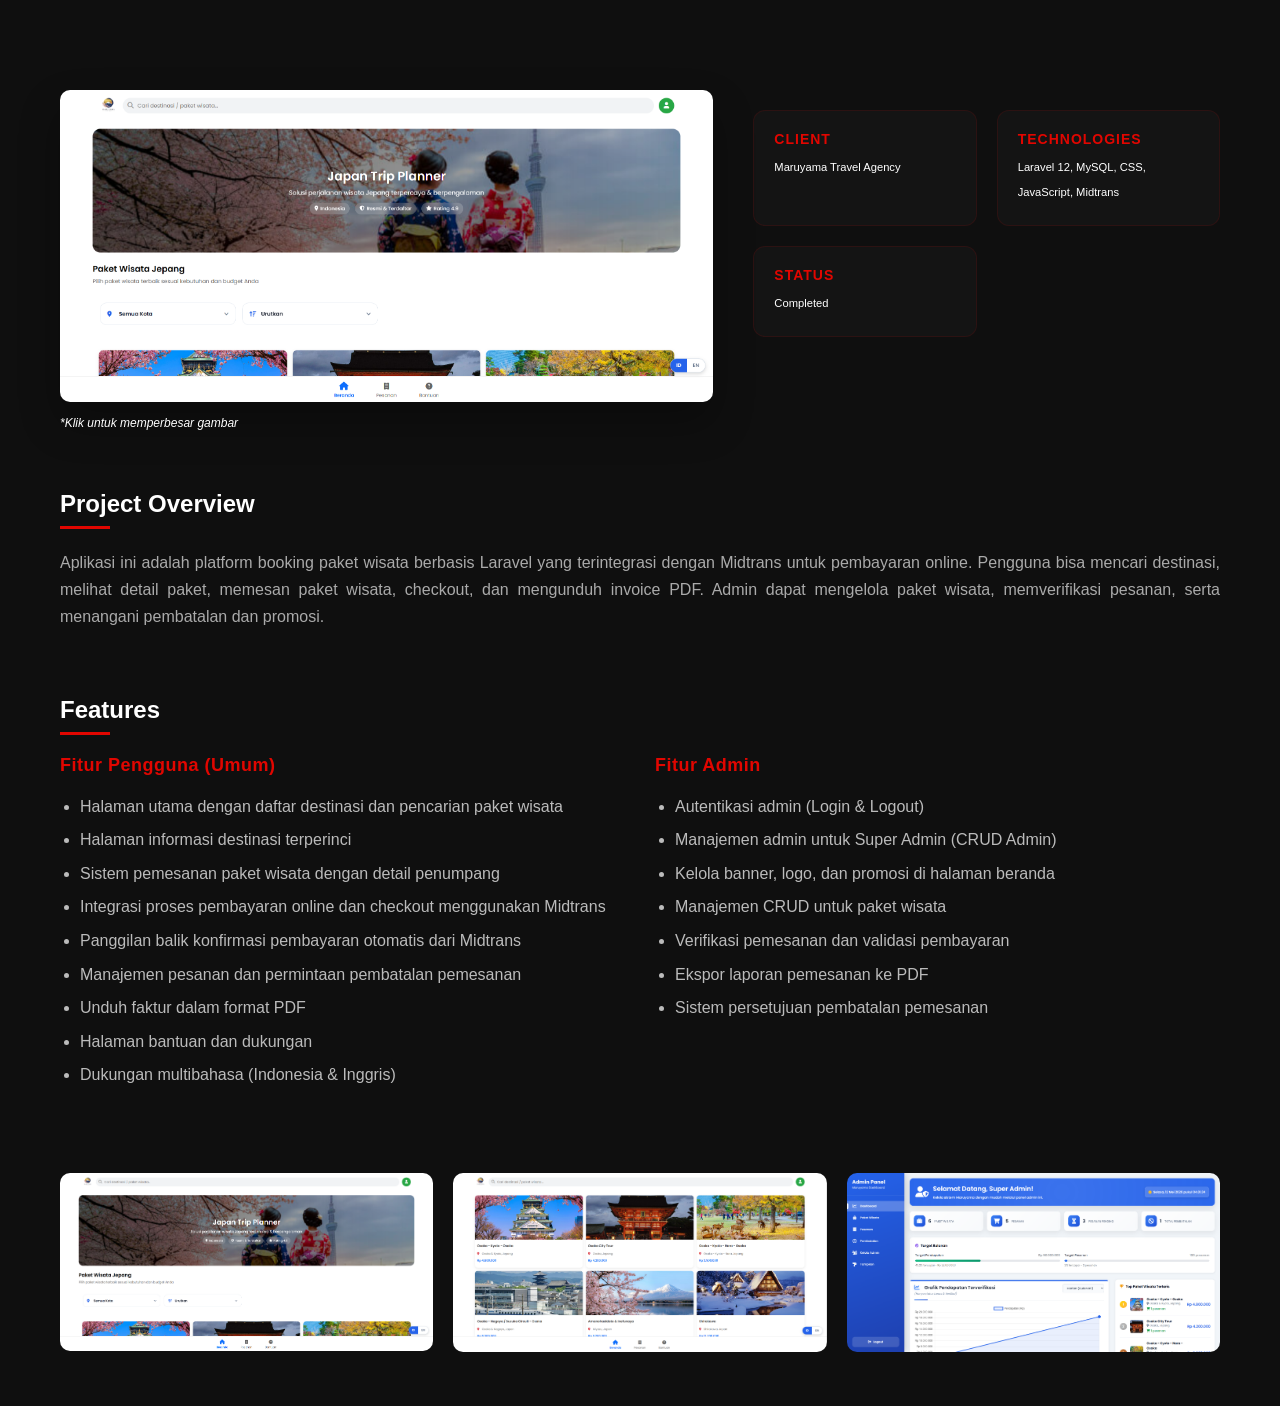
<file: detail-maruyama.html>
<!DOCTYPE html>
<html lang="en">

<head>
    <meta charset="UTF-8">
    <meta name="viewport" content="width=device-width, initial-scale=1.0">
    <title>Maruyama Travel - Project Detail</title>
    <link rel="stylesheet" href="css/style.css">
    <link rel="stylesheet" href="css/detail.css">
    <link rel="stylesheet" href="css/responsive-detail.css">
    <link rel="stylesheet" href="https://cdnjs.cloudflare.com/ajax/libs/font-awesome/6.5.1/css/all.min.css">
</head>

<body>
    <!-- PROJECT DETAIL SECTION -->
    <section class="project-detail fade-up">
        <div class="project-detail-container">

            <div class="project-main">

                <!-- GAMBAR -->
                <div class="project-image">
                    <a href="img/project-1.png">
                        <img src="img/project-1.png" alt="Maruyama Travel">
                    </a>
                    <p><i>*Klik untuk memperbesar gambar</i></p>
                </div>

                <!-- META -->
                <div class="project-info">

                    <div class="project-meta">
                        <div class="meta-item">
                            <h4>Client</h4>
                            <p>Maruyama Travel Agency</p>
                        </div>

                        <div class="meta-item">
                            <h4>Technologies</h4>
                            <p>Laravel 12, MySQL, CSS, JavaScript, Midtrans</p>
                        </div>

                        <div class="meta-item">
                            <h4>Status</h4>
                            <p>Completed</p>
                        </div>
                    </div>

                </div>

            </div>

            <div class="project-description">

                <div class="description-grid">
                    <div class="overview-section">
                        <h3>Project Overview</h3>

                        <p>
                            Aplikasi ini adalah platform booking paket wisata berbasis Laravel yang terintegrasi dengan
                            Midtrans untuk pembayaran online. Pengguna bisa mencari destinasi, melihat detail paket,
                            memesan paket wisata, checkout, dan mengunduh invoice PDF. Admin dapat mengelola paket
                            wisata, memverifikasi pesanan, serta menangani pembatalan dan promosi.
                        </p>
                    </div>

                    <div class="right-section">
                        <div class="features-section">
                            <h3>Features</h3>

                            <div class="features-grid">

                                <div class="feature-category">
                                    <h4>Fitur Pengguna (Umum)</h4>

                                    <ul>
                                        <li>Halaman utama dengan daftar destinasi dan pencarian paket wisata</li>
                                        <li>Halaman informasi destinasi terperinci</li>
                                        <li>Sistem pemesanan paket wisata dengan detail penumpang</li>
                                        <li>Integrasi proses pembayaran online dan checkout menggunakan Midtrans</li>
                                        <li>Panggilan balik konfirmasi pembayaran otomatis dari Midtrans</li>
                                        <li>Manajemen pesanan dan permintaan pembatalan pemesanan</li>
                                        <li>Unduh faktur dalam format PDF</li>
                                        <li>Halaman bantuan dan dukungan</li>
                                        <li>Dukungan multibahasa (Indonesia & Inggris)</li>
                                    </ul>
                                </div>

                                <div class="feature-category">
                                    <h4>Fitur Admin</h4>

                                    <ul>
                                        <li>Autentikasi admin (Login & Logout)</li>
                                        <li>Manajemen admin untuk Super Admin (CRUD Admin)</li>
                                        <li>Kelola banner, logo, dan promosi di halaman beranda</li>
                                        <li>Manajemen CRUD untuk paket wisata</li>
                                        <li>Verifikasi pemesanan dan validasi pembayaran</li>
                                        <li>Ekspor laporan pemesanan ke PDF</li>
                                        <li>Sistem persetujuan pembatalan pemesanan</li>
                                    </ul>
                                </div>

                            </div>
                        </div>
                    </div>
                </div>

            </div>

            <div class="project-gallery">
                <div class="gallery-grid">
                    <a href="img/project-1.png">
                        <img src="img/project-1.png" alt="Screenshot 1">
                    </a>
                    <a href="img/project-1-2.png">
                        <img src="img/project-1-2.png" alt="Screenshot 2">
                    </a>
                    <a href="img/project-1-2-3.png">
                        <img src="img/project-1-2-3.png" alt="Screenshot 3">
                    </a>
                </div>
            </div>

        </div>
    </section>

    <script src="script.js"></script>

</body>

</html>
</file>
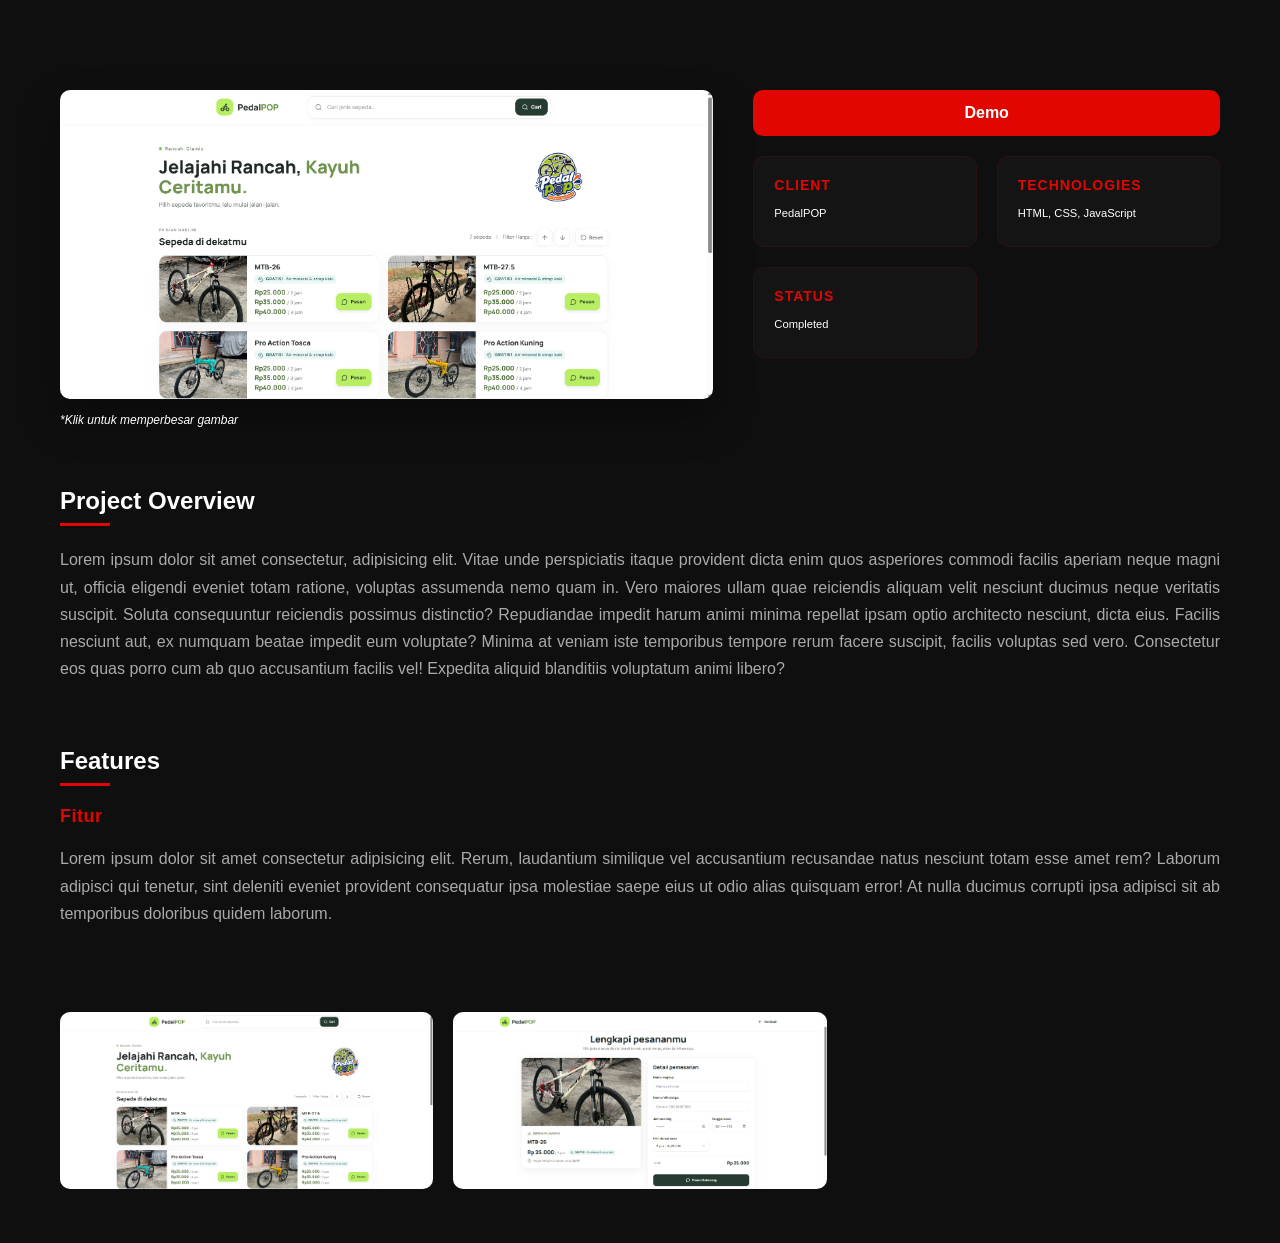
<file: detail-pedalpop.html>
<!DOCTYPE html>
<html lang="en">

<head>
    <meta charset="UTF-8">
    <meta name="viewport" content="width=device-width, initial-scale=1.0">
    <title>PedalPOP - Project Detail</title>
    <link rel="stylesheet" href="css/style.css">
    <link rel="stylesheet" href="css/detail.css">
    <link rel="stylesheet" href="css/responsive-detail.css">
    <link rel="stylesheet" href="https://cdnjs.cloudflare.com/ajax/libs/font-awesome/6.5.1/css/all.min.css">
</head>

<body>
    <!-- PROJECT DETAIL SECTION -->
    <section class="project-detail fade-up">
        <div class="project-detail-container">

            <div class="project-main">

                <!-- GAMBAR -->
                <div class="project-image">
                    <a href="img/pedal pop 1.png">
                        <img src="img/pedal pop 1.png" alt="PedalPOP">
                    </a>
                    <p><i>*Klik untuk memperbesar gambar</i></p>
                </div>

                <!-- META -->
                <div class="project-info">
                    <div class="meta-item-demo">
                        <a class="btn-demo" href="https://pedalpop.vercel.app/" target="_blank">Demo</a>
                    </div>

                    <div class="project-meta">
                        <div class="meta-item">
                            <h4>Client</h4>
                            <p>PedalPOP</p>
                        </div>

                        <div class="meta-item">
                            <h4>Technologies</h4>
                            <p>HTML, CSS, JavaScript</p>
                        </div>

                        <div class="meta-item">
                            <h4>Status</h4>
                            <p>Completed</p>
                        </div>
                    </div>

                </div>

            </div>

            <div class="project-description">

                <div class="description-grid">
                    <div class="overview-section">
                        <h3>Project Overview</h3>

                        <p>
                            Lorem ipsum dolor sit amet consectetur, adipisicing elit. Vitae unde perspiciatis itaque
                            provident dicta enim quos asperiores commodi facilis aperiam neque magni ut, officia
                            eligendi eveniet totam ratione, voluptas assumenda nemo quam in. Vero maiores ullam quae
                            reiciendis aliquam velit nesciunt ducimus neque veritatis suscipit. Soluta consequuntur
                            reiciendis possimus distinctio? Repudiandae impedit harum animi minima repellat ipsam optio
                            architecto nesciunt, dicta eius. Facilis nesciunt aut, ex numquam beatae impedit eum
                            voluptate? Minima at veniam iste temporibus tempore rerum facere suscipit, facilis voluptas
                            sed vero. Consectetur eos quas porro cum ab quo accusantium facilis vel! Expedita aliquid
                            blanditiis voluptatum animi libero?
                        </p>
                    </div>

                    <div class="right-section">
                        <div class="features-section">
                            <h3>Features</h3>

                            <div class="features-grid" style="grid-template-columns: repeat(1, minmax(0, 1fr));">

                                <div class="feature-category">
                                    <h4>Fitur</h4>
                                    <p>
                                        Lorem ipsum dolor sit amet consectetur adipisicing elit. Rerum, laudantium
                                        similique vel accusantium recusandae natus nesciunt totam esse amet rem? Laborum
                                        adipisci qui tenetur, sint deleniti eveniet provident consequatur ipsa molestiae
                                        saepe eius ut odio alias quisquam error! At nulla ducimus corrupti ipsa adipisci
                                        sit ab temporibus doloribus quidem laborum.
                                    </p>

                                    <!-- <ul>
                                        <li>Halaman utama dengan katalog produk merchandise Persib</li>
                                        <li>Pencarian/filter produk di halaman utama</li>
                                        <li>Kartu produk yang bisa diklik ke halaman detail masing-masing</li>
                                        <li>Halaman detail produk dengan pilihan warna/gambar untuk beberapa produk</li>
                                        <li>Tombol “Beli Sekarang”</li>
                                        <li>Formulir pemesanan untuk mengisi data pelanggan dan detail pesanan</li>
                                        <li>Halaman kontak dan informasi sosial media</li>
                                        <li>Navigasi bawah untuk akses cepat ke Beranda dan Kontak</li>
                                        <li>Efek animasi scroll-reveal dan antarmuka responsif dasar</li>
                                    </ul> -->
                                </div>

                            </div>
                        </div>
                    </div>
                </div>

            </div>

            <div class="project-gallery">
                <div class="gallery-grid">
                    <a href="img/pedal pop 1.png">
                        <img src="img/pedal pop 1.png" alt="Screenshot 1">
                    </a>
                    <a href="img/pedal pop 2.png">
                        <img src="img/pedal pop 2.png" alt="Screenshot 2">
                    </a>
                </div>
            </div>

        </div>
    </section>

    <script src="script.js"></script>

</body>

</html>
</file>
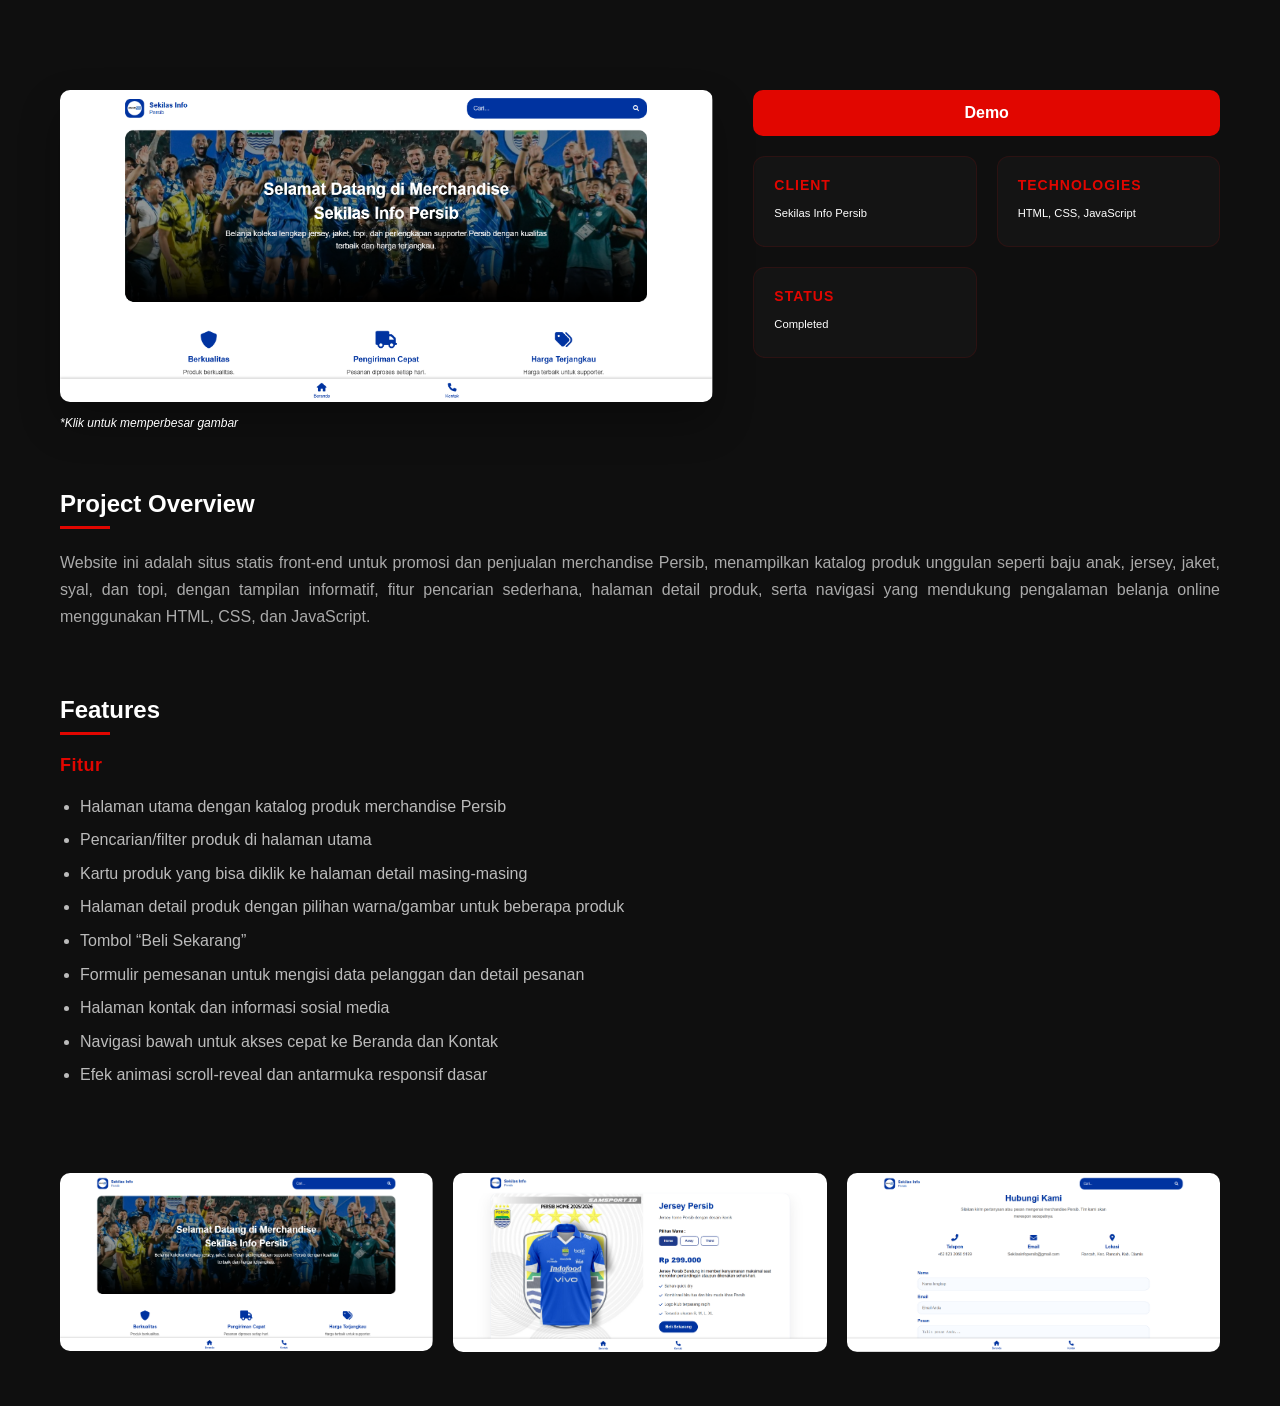
<file: detail-sip.html>
<!DOCTYPE html>
<html lang="en">

<head>
    <meta charset="UTF-8">
    <meta name="viewport" content="width=device-width, initial-scale=1.0">
    <title>Sekilas Info Persib - Project Detail</title>
    <link rel="stylesheet" href="css/style.css">
    <link rel="stylesheet" href="css/detail.css">
    <link rel="stylesheet" href="css/responsive-detail.css">
    <link rel="stylesheet" href="https://cdnjs.cloudflare.com/ajax/libs/font-awesome/6.5.1/css/all.min.css">
</head>

<body>
    <!-- PROJECT DETAIL SECTION -->
    <section class="project-detail fade-up">
        <div class="project-detail-container">

            <div class="project-main">

                <!-- GAMBAR -->
                <div class="project-image">
                    <a href="img/project-7.png">
                        <img src="img/project-7.png" alt="Sekilas Info Persib">
                    </a>
                    <p><i>*Klik untuk memperbesar gambar</i></p>
                </div>

                <!-- META -->
                <div class="project-info">
                    <div class="meta-item-demo">
                        <a class="btn-demo" href="https://sekilas-info-persib.vercel.app/" target="_blank">Demo</a>
                    </div>

                    <div class="project-meta">
                        <div class="meta-item">
                            <h4>Client</h4>
                            <p>Sekilas Info Persib</p>
                        </div>

                        <div class="meta-item">
                            <h4>Technologies</h4>
                            <p>HTML, CSS, JavaScript</p>
                        </div>

                        <div class="meta-item">
                            <h4>Status</h4>
                            <p>Completed</p>
                        </div>
                    </div>

                </div>

            </div>

            <div class="project-description">

                <div class="description-grid">
                    <div class="overview-section">
                        <h3>Project Overview</h3>

                        <p>
                            Website ini adalah situs statis front-end untuk promosi dan penjualan merchandise Persib,
                            menampilkan katalog produk unggulan seperti baju anak, jersey, jaket, syal, dan topi, dengan
                            tampilan informatif, fitur pencarian sederhana, halaman detail produk, serta navigasi yang
                            mendukung pengalaman belanja online menggunakan HTML, CSS, dan JavaScript.
                        </p>
                    </div>

                    <div class="right-section">
                        <div class="features-section">
                            <h3>Features</h3>

                            <div class="features-grid" style="grid-template-columns: repeat(1, minmax(0, 1fr));">

                                <div class="feature-category">
                                    <h4>Fitur</h4>

                                    <ul>
                                        <li>Halaman utama dengan katalog produk merchandise Persib</li>
                                        <li>Pencarian/filter produk di halaman utama</li>
                                        <li>Kartu produk yang bisa diklik ke halaman detail masing-masing</li>
                                        <li>Halaman detail produk dengan pilihan warna/gambar untuk beberapa produk</li>
                                        <li>Tombol “Beli Sekarang”</li>
                                        <li>Formulir pemesanan untuk mengisi data pelanggan dan detail pesanan</li>
                                        <li>Halaman kontak dan informasi sosial media</li>
                                        <li>Navigasi bawah untuk akses cepat ke Beranda dan Kontak</li>
                                        <li>Efek animasi scroll-reveal dan antarmuka responsif dasar</li>
                                    </ul>
                                </div>

                            </div>
                        </div>
                    </div>
                </div>

            </div>

            <div class="project-gallery">
                <div class="gallery-grid">
                    <a href="img/project-7.png">
                        <img src="img/project-7.png" alt="Screenshot 1">
                    </a>
                    <a href="img/project-7-1.png">
                        <img src="img/project-7-1.png" alt="Screenshot 2">
                    </a>
                    <a href="img/project-7-1-2.png">
                        <img src="img/project-7-1-2.png" alt="Screenshot 3">
                    </a>
                </div>
            </div>

        </div>
    </section>

    <script src="script.js"></script>

</body>

</html>
</file>
<file: css/style.css>
* {
    margin: 0;
    padding: 0;
    box-sizing: border-box;
}

body {
    font-family: 'Poppins', sans-serif;
    background-color: #0f0f0f;
}

/* HERO SECTION */
.hero {
    min-height: 100vh;
    display: flex;
    align-items: center;
    position: relative;
    overflow: hidden;
    background: #0f0f0f;
}

.hero-container {
    max-width: 1200px;
    margin: auto;
    display: flex;
    align-items: center;
    justify-content: space-between;
    gap: 60px;
    position: relative;
    z-index: 2;
}

.hero-text h1 {
    font-size: 3rem;
    font-weight: 700;
    line-height: 1.2;
    color: white;
}

.hero-text h1 span {
    color: #e10600;
}

.hero-text h2 {
    margin: 20px 0;
    font-weight: 400;
    color: white;
    font-size: 1.3rem;
}

.hero-text p {
    color: white;
    line-height: 1.7;
    margin-bottom: 40px;
    font-size: 0.9rem;
    text-align: justify;
}

.hero-text::before {
    content: "";
    width: 60px;
    height: 3px;
    background: #e10600;
    display: block;
    margin-bottom: 25px;
}

.hero-buttons {
    display: flex;
    gap: 15px;
}

.btn-primary {
    background: #e10600;
    color: white;
    padding: 12px 28px;
    text-decoration: none;
    border-radius: 5px;
    transition: 0.3s;
}

.btn-primary:hover {
    background: #ff1a1a;
    box-shadow: 0 0 20px rgba(225, 6, 0, 0.6);
}

.hero-image {
    position: relative;
    display: flex;
    justify-content: center;
    align-items: center;
}

.hero-image::after {
    content: "";
    position: absolute;
    bottom: 0;
    width: 100%;
    height: 160px;
    background: linear-gradient(to bottom,
            rgba(15, 15, 15, 0) 0%,
            rgba(15, 15, 15, 0.4) 40%,
            rgba(15, 15, 15, 0.8) 70%,
            #0f0f0f 100%);
    z-index: 3;
}

.hero-image img {
    width: 450px;
    position: relative;
    z-index: 2;
    margin-top: -15%;
}

/* ABOUT SECTION */
.about {
    position: relative;
    margin-bottom: 10%;
}

.about-container {
    max-width: 80%;
    margin: auto;
    display: flex;
    align-items: flex-start;
    gap: 80px;
}

.about-image {
    position: relative;
    flex: 1;
    display: flex;
    justify-content: center;
    margin-top: -10%;
}

.about-image::after {
    content: "";
    position: absolute;
    bottom: 0;
    width: 100%;
    height: 160px;
    background: linear-gradient(to bottom,
            rgba(15, 15, 15, 0) 0%,
            rgba(15, 15, 15, 0.4) 40%,
            rgba(15, 15, 15, 0.8) 70%,
            #0f0f0f 100%);
    z-index: 3;
}

.about-bg {
    position: absolute;
    width: 350px;
    height: 350px;
    background: radial-gradient(circle, rgba(225, 6, 0, 0.3) 0%, transparent 70%);
    filter: blur(50px);
    border-radius: 50%;
    z-index: 1;
}

.about-image img {
    width: 450px;
    position: relative;
    z-index: 2;
    border-radius: 20px;
    animation: float 4s ease-in-out infinite;
}

.about-content {
    flex: 1.3;
    padding-top: 10px;
}

.about-content h2 {
    font-size: 1.5rem;
    margin-bottom: 10px;
    color: white;
    position: relative;
}

.about-content p {
    color: white;
    line-height: 1.7;
    margin-bottom: 20px;
    font-size: 0.9rem;
    text-align: justify;
}

.about-headline {
    margin-bottom: 20px;
    margin-top: 10%;
}

.section-kicker {
    display: block;
    color: #e10600;
    font-size: 0.72rem;
    font-weight: 700;
    letter-spacing: 0.18rem;
    text-transform: uppercase;
    margin-bottom: 8px;
}

.about-headline h3 {
    color: white;
    font-size: 1.3rem;
    margin: 0 0 8px;
}

.about-headline p {
    color: rgba(255, 255, 255, 0.8);
    font-size: 0.88rem;
    line-height: 1.6;
    margin: 0;
    text-align: left;
}

.about-cards {
    display: flex;
    gap: 20px;
    margin-top: 0;
    flex-wrap: wrap;
    margin-bottom: 50px;
}

.about-card {
    background: #141414;
    padding: 20px;
    border-radius: 12px;
    border: 1px solid rgba(255, 0, 0, 0.1);
    flex: 1;
    min-width: 180px;
    transition: 0.3s;
}

.about-card h3 {
    color: #e10600;
    margin-bottom: 10px;
    font-size: 18px;
    text-align: center;
}

.about-card p {
    font-size: 14px;
    color: #bbb;
    text-align: center;
    font-size: 0.7rem;
}

/* PORTFOLIO SECTION */
.portfolio {
    position: relative;
    overflow: hidden;
    margin-bottom: 10%;
}

.portfolio::before {
    content: "";
    position: absolute;
    inset: 0;
    background-image:
        linear-gradient(rgba(255, 0, 0, 0.03) 1px, transparent 1px),
        linear-gradient(90deg, rgba(255, 0, 0, 0.03) 1px, transparent 1px);
    background-size: 40px 40px;
    z-index: 0;
}

.portfolio-container {
    max-width: 80%;
    margin: auto;
    position: relative;
    z-index: 2;
}

.section-title {
    text-align: left;
    margin-bottom: 50px;
}

.section-title h2 {
    font-size: 1.5rem;
    color: white;
    position: relative;
    margin-bottom: 10px;
}

.section-title p {
    color: white;
    margin: auto;
    text-align: left;
    line-height: 1.7;
    font-size: 0.9rem;
}

.directions {
    display: flex;
    flex-wrap: wrap;
    gap: 12px;
    align-items: center;
    border-radius: 10px;
    color: #e8e8e8;
    font-size: 14px;
    max-width: 100%;
    margin: 0.5rem 0;
    justify-content: center;
}

.directions p {
    animation: blinkText 1s infinite;
}

@keyframes blinkText {

    0%,
    100% {
        opacity: 1;
    }

    50% {
        opacity: 0.3;
    }
}

@media (prefers-reduced-motion: reduce) {
    .directions p {
        animation: none;
        opacity: 1;
    }
}

.portfolio-grid {
    margin-top: -2%;
    display: grid;
    grid-template-columns: repeat(5, 1fr);
    gap: 5px;
}

.portfolio-grid a {
    display: block;
}

.portfolio-card {
    overflow: hidden;
    transition: 0.4s ease;
    position: relative;
    background: #141414;
}

.portfolio-image {
    aspect-ratio: 1 / 1;
    overflow: hidden;
}

.portfolio-image img {
    width: 100%;
    height: 100%;
    display: block;
    object-fit: cover;
    object-position: center;
    cursor: pointer;
    transition: transform 0.3s ease;
}

/* TECH STACK */
.portfolio-tech {
    margin-top: 10%;
}

.tech-grid {
    display: grid;
    grid-template-columns: repeat(8, 1fr);
    gap: 10px;
    margin-top: -30px;
}

.tech-card {
    background: linear-gradient(145deg, #141414, #0d0d0d);
    border: 1px solid rgba(255, 0, 0, 0.08);
    border-radius: 10px;
    height: 130px;
    display: flex;
    flex-direction: column;
    align-items: center;
    justify-content: center;
    position: relative;
    overflow: hidden;
    transition: 0.4s ease;
}

.tech-card::before {
    content: "";
    position: absolute;
    inset: 0;
    background:
        radial-gradient(circle at top,
            rgba(225, 6, 0, 0.12),
            transparent 70%);
    opacity: 0;
    transition: 0.4s;
}

.tech-card:hover::before {
    opacity: 1;
}

.tech-card i {
    font-size: 40px;
    margin-bottom: 18px;
    color: white;
    transition: 0.3s ease;
    position: relative;
    z-index: 2;
}

.tech-card h3 {
    color: #ddd;
    font-size: 0.8rem;
    font-weight: 500;
    position: relative;
    z-index: 2;
}

/* CONTACT SECTION */
.contact {
    margin-top: 5%;
    color: white;
}

.contact-container {
    max-width: 80%;
    margin: auto;
}

.contact-wrapper {
    display: flex;
    margin-top: 60px;
    align-items: stretch;
    flex-wrap: wrap;
}

.contact-info {
    flex: 1;
    padding: 40px;
    border-radius: 16px;
    transition: 0.4s ease;
}

.contact-info h3 {
    font-size: 26px;
    margin-bottom: 15px;
}

.contact-info p {
    color: white;
    margin-bottom: 20px;
    line-height: 1.6;
}

.contact-item {
    display: flex;
    align-items: center;
    gap: 15px;
    margin-bottom: 22px;
}

.contact-item i {
    width: 40px;
    height: 40px;
    display: flex;
    align-items: center;
    justify-content: center;
    background: #e10600;
    border-radius: 10px;
    color: white;
    font-size: 16px;
    transition: 0.3s ease;
    flex-shrink: 0;
}

.contact-item p {
    margin: 0;
    color: white;
}

.contact-item a {
    text-decoration: none;
    color: white;
    transition: 0.3s;
}

.contact-item a:hover {
    color: #e10600;
}

.contact-btn {
    display: inline-block;
    margin-top: 20px;
    padding: 12px 28px;
    background: #e10600;
    color: white;
    text-decoration: none;
    border-radius: 6px;
    transition: 0.3s;
}

.contact-btn:hover {
    background: #ff1a1a;
    box-shadow: 0 0 20px rgba(225, 6, 0, 0.6);
}

.contact-card {
    flex: 1;
    position: relative;
    overflow: hidden;
    display: flex;
    flex-direction: column;
    justify-content: center;
    min-height: 100%;
}

.contact-card h3 {
    font-size: 28px;
    margin-bottom: 15px;
    position: relative;
    z-index: 2;
}

.contact-card>p {
    color: rgba(255, 255, 255, 0.8);
    line-height: 1.6;
    margin: 0 0 24px;
    position: relative;
    z-index: 2;
}

.availability-list {
    display: flex;
    flex-direction: column;
    gap: 22px;
    position: relative;
    z-index: 2;
}

.availability-item {
    display: flex;
    align-items: center;
    gap: 18px;
    padding: 18px;
    border-radius: 18px;
    background: rgba(255, 255, 255, 0.03);
    border: 1px solid rgba(255, 255, 255, 0.04);
    transition: 0.3s ease;
}

.availability-item i {
    width: 52px;
    height: 52px;
    display: flex;
    align-items: center;
    justify-content: center;
    border-radius: 14px;
    background: #e10600;
    color: white;
    font-size: 20px;
    flex-shrink: 0;
}

.availability-item h4 {
    color: white;
    margin-bottom: 5px;
    font-size: 17px;
}

.availability-item p {
    color: #aaa;
    font-size: 14px;
    margin: 0;
}

/* FOOTER */
.footer {
    padding: 60px 60px 30px;
    position: relative;
}

.footer-container {
    max-width: 80%;
    margin: auto;
}

.footer-top {
    display: flex;
    justify-content: space-between;
    align-items: center;
    flex-wrap: wrap;
    gap: 40px;
    margin-bottom: 40px;
}

.footer-logo h2 {
    color: white;
    font-size: 24px;
}

.footer-logo h2::after {
    content: "";
    width: 13%;
    height: 3px;
    background: #e10600;
    display: block;
    margin-top: 10px;
}

.footer-logo span {
    color: #e10600;
}

.footer-logo p {
    color: #aaa;
    margin-top: 10px;
    max-width: 400px;
    font-size: 14px;
}

.footer-social {
    display: flex;
    gap: 18px;
}

.footer-social a {
    width: 40px;
    height: 40px;
    background: #e10600;
    display: flex;
    align-items: center;
    justify-content: center;
    border-radius: 12px;
    color: white;
    font-size: 20px;
    transition: 0.3s ease;
    text-decoration: none;
}

.footer-social a:hover {
    box-shadow: 0 0 20px rgba(225, 6, 0, 0.6);
    transform: translateY(-5px);
}

.footer-bottom {
    display: flex;
    justify-content: space-between;
    align-items: center;
    border-top: 1px solid rgba(255, 0, 0, 0.1);
    padding-top: 20px;
}

.footer-bottom p {
    color: #777;
    font-size: 14px;
}

.back-to-top {
    width: 40px;
    height: 40px;
    background: #e10600;
    display: flex;
    align-items: center;
    justify-content: center;
    border-radius: 10px;
    color: white;
    transition: 0.3s;
}

.back-to-top:hover {
    box-shadow: 0 0 15px rgba(225, 6, 0, 0.5);
    transform: translateY(-5px);
}

.hero::before,
.hero::after,
.hero-image::after {
    pointer-events: none;
}

.hero-text,
.hero-buttons,
.hero-buttons a {
    position: relative;
    z-index: 5;
}
</file>
<file: css/responsive.css>
@media (max-width: 1200px) {

    .hero-container,
    .about-container,
    .portfolio-container,
    .contact-container,
    .footer-container {
        max-width: 90%;
    }

    .hero-container {
        gap: 40px;
    }

    .hero-text h1 {
        font-size: 2.6rem;
    }

    .about-image {
        display: none;
    }

    .portfolio-grid {
        grid-template-columns: repeat(2, minmax(0, 1fr));
    }

    .tech-grid {
        grid-template-columns: repeat(3, minmax(0, 1fr));
    }
}

@media (max-width: 991px) {
    .hero {
        padding: 0px 0 40px;
    }

    .hero-container {
        flex-direction: column;
        align-items: center;
        text-align: center;
    }

    .hero-image {
        order: -1;
        width: 100%;
        margin-bottom: 20px;
    }

    .hero-text,
    .hero-buttons {
        width: 100%;
    }

    .hero-buttons {
        justify-content: center;
    }

    .hero-text::before {
        margin: 0 auto 25px;
    }

    .about-container,
    .contact-wrapper,
    .footer-top,
    .footer-bottom {
        flex-direction: column;
    }

    .hero-text p,
    .about-content p,
    .section-title p {
        text-align: justify;
    }

    .about-image {
        margin-top: 0;
    }

    .about-container {
        align-items: center;
    }

    .about-content {
        width: 100%;
    }

    .about-content h2,
    .section-title {
        text-align: center;
    }

    .about-content h2 {
        text-align: left;
    }

    .about-content h2::after,
    .section-title p::after {
        margin-left: 0;
        margin-right: auto;
    }

    .portfolio-grid {
        grid-template-columns: repeat(2, minmax(0, 1fr));
    }

    .tech-grid {
        grid-template-columns: repeat(2, minmax(0, 1fr));
    }

    .contact-card,
    .contact-info {
        width: 100%;
    }

    .footer-social {
        justify-content: center;
    }
}

@media (max-width: 768px) {
    .hero-text h1 {
        font-size: 2.2rem;
    }

    .hero-text h2 {
        font-size: 1.1rem;
    }

    .hero-image img,
    .about-image img {
        width: min(100%, 420px);
    }

    .about-cards {
        gap: 15px;
    }

    .about-card {
        flex: 1 1 calc(50% - 15px);
        min-width: 0;
    }

    .tech-grid {
        grid-template-columns: repeat(3, 1fr);
    }

    .portfolio-grid {
        grid-template-columns: repeat(3, 1fr);
    }

    .section-title {
        margin-bottom: 30px;
        text-align: left;
    }

    .section-title h2 {
        font-size: 1.3rem;
    }

    .contact-info,
    .contact-card {
        padding: 24px 20px;
    }

    .availability-item {
        align-items: flex-start;
    }

    .footer {
        padding: 40px 20px 20px;
    }

    .footer-bottom {
        text-align: center;
    }
}

@media (max-width: 576px) {
    body {
        font-size: 15px;
    }

    .hero {
        min-height: auto;
    }

    .hero-container,
    .about-container,
    .portfolio-container,
    .contact-container,
    .footer-container {
        max-width: 92%;
    }

    .hero-text h1 {
        font-size: 1.9rem;
    }

    .hero-buttons {
        flex-direction: row;
        flex-wrap: wrap;
        gap: 12px;
    }

    .btn-primary {
        width: calc(50% - 6px);
        min-width: 0;
        text-align: center;
        display: inline-block;
    }

    .contact-btn {
        width: 100%;
        text-align: center;
        display: inline-block;
    }

    .about-card {
        flex: 1 1 calc(50% - 15px);
        min-width: 0;
    }

    .directions {
        margin: 0 0 18px;
    }

    .portfolio-tech {
        margin-top: 30%;
    }

    .tech-card {
        height: 150px;
    }

    .tech-card i {
        font-size: 42px;
    }

    .availability-item {
        padding: 14px;
        gap: 12px;
    }

    .availability-item i {
        width: 42px;
        height: 42px;
        font-size: 16px;
    }

    .contact-item {
        align-items: flex-start;
    }
}

@media (max-width: 480px) {
    .hero-text h1 {
        font-size: 1.6rem;
    }

    .hero-text h2 {
        font-size: 0.8rem;
    }

    .hero-text p,
    .about-content p,
    .section-title p,
    .contact-card p,
    .contact-info p,
    .availability-item p,
    .footer-logo p {
        font-size: 0.7rem;
        letter-spacing: 1px;
        font-weight: 200;
    }

    .about {
        margin-top: 20%;
    }

    .about-headline {
        margin-top: 50px;
    }

    .about-content h2 {
        text-align: left;
    }

    .about-card h3 {
        text-align: left;
    }

    .about-card p {
        text-align: left;
    }

    .about-content .btn-primary {
        width: 100%;
        display: inline-block;
        margin-bottom: 20%;
    }

    .contact-item {
        gap: 10px;
    }

    .contact-item i {
        width: 36px;
        height: 36px;
        font-size: 14px;
        margin-top: -10px;
    }

    .footer-social {
        gap: 12px;
    }

    .footer-social a {
        width: 36px;
        height: 36px;
        font-size: 16px;
    }

    .footer-bottom .back-to-top {
        margin-top: 12px;
    }
}
</file>
<file: css/detail.css>
.project-detail {
    padding: 50px 60px;
    min-height: 100vh;
    background: #0f0f0f;
}

.project-detail-container {
    max-width: 1200px;
    margin: auto;
}

.project-header {
    text-align: center;
    margin-bottom: 60px;
    border-bottom: 1px solid white;
    padding-bottom: 20px;
}

.project-header h1 {
    font-size: 3rem;
    color: white;
    margin-bottom: 10px;
}

.project-main {
    display: grid;
    grid-template-columns: 1.4fr 1fr;
    gap: 40px;
    margin-bottom: 50px;
    align-items: start;
    margin-top: 40px;
}

.project-image {
    position: relative;
}

.project-image p {
    color: white;
    margin-top: 10px;
    font-size: 12px;
}

.project-image p {
    animation: blinkText 1s infinite;
}

@keyframes blinkText {

    0%,
    100% {
        opacity: 1;
    }

    50% {
        opacity: 0.3;
    }
}

@media (prefers-reduced-motion: reduce) {
    .project-image p {
        animation: none;
        opacity: 1;
    }
}

.project-image img {
    width: 100%;
    border-radius: 10px;
    box-shadow: 0 20px 40px rgba(0, 0, 0, 0.3);
    cursor: pointer;
}


.project-meta {
    display: grid;
    grid-template-columns: 1fr 1fr;
    gap: 20px;
    margin-top: 20px;
}

.meta-item {
    background: #141414;
    padding: 20px;
    border-radius: 12px;
    border: 1px solid rgba(255, 0, 0, 0.1);
}

.meta-item h4 {
    color: #e10600;
    font-size: 14px;
    margin-bottom: 8px;
    text-transform: uppercase;
    letter-spacing: 1px;
}

.meta-item p {
    color: white;
    font-size: 0.7rem;
    margin: 0;
    line-height: 25px;
}

.meta-item-demo {
    padding: 0;
    background: transparent;
}

.btn-demo {
    display: inline-flex;
    align-items: center;
    justify-content: center;
    min-width: 100%;
    padding: 14px 24px;
    color: #fff;
    font-weight: 600;
    text-decoration: none;
    border-radius: 10px;
    background: #e10600;
    transition: transform 0.2s ease, box-shadow 0.2s ease, background 0.2s ease;
}

.btn-demo:hover {
    transform: translateY(-2px);
}

.btn-demo:focus-visible {
    outline: 3px solid rgba(255, 255, 255, 0.35);
    outline-offset: 4px;
}

.project-description {
    margin-top: 60px;
}

.project-description h3 {
    color: white;
    font-size: 24px;
    margin-bottom: 20px;
    position: relative;
}

.project-description p {
    text-align: justify;
}

.project-description h3::after {
    content: "";
    width: 50px;
    height: 3px;
    background: #e10600;
    display: block;
    margin-top: 8px;
}

.description-grid {
    display: grid;
    grid-template-columns: 1fr;
    gap: 40px;
}

.right-section {
    width: 100%;
}

.features-section {
    width: 100%;
}

.features-grid {
    display: grid;
    grid-template-columns: repeat(2, minmax(0, 1fr));
    gap: 30px;
    width: 100%;
}

.features-section ul {
    color: #bbb;
    margin-bottom: 0;
    padding-left: 20px;
}

.features-section li {
    margin-bottom: 8px;
}

.feature-category {
    height: 100%;
    transition: 0.3s;
}

.feature-category h4 {
    color: #e10600;
    font-size: 18px;
    margin-bottom: 18px;
    font-weight: 600;
    letter-spacing: 0.5px;
}

.feature-category ul {
    padding-left: 18px;
    margin: 0;
}

.feature-category li {
    color: #bbb;
    margin-bottom: 10px;
    line-height: 1.6;
}

.technologies-section .tech-used {
    display: flex;
    flex-wrap: wrap;
    gap: 10px;
    margin-top: 15px;
}

.project-description p {
    color: #aaa;
    line-height: 1.7;
    margin-bottom: 25px;
}

.project-description ul {
    color: #bbb;
    margin-bottom: 25px;
    padding-left: 20px;
}

.project-description li {
    margin-bottom: 8px;
}

.tech-used {
    display: flex;
    flex-wrap: wrap;
    gap: 10px;
    margin-bottom: 40px;
}

.tech-tag {
    background: rgba(225, 6, 0, 0.1);
    color: #e10600;
    padding: 8px 16px;
    border-radius: 20px;
    font-size: 14px;
    border: 1px solid rgba(225, 6, 0, 0.3);
}

.project-links {
    display: flex;
    gap: 15px;
}

.btn-outline {
    background: transparent;
    color: #e10600;
    border: 2px solid #e10600;
    padding: 12px 28px;
    text-decoration: none;
    border-radius: 20px;
    transition: 0.3s;
    display: flex;
    align-items: center;
    gap: 10px;
}

.btn-outline:hover {
    background: #e10600;
    color: white;
    box-shadow: 0 0 20px rgba(225, 6, 0, 0.6);
    transform: translateY(-5px);
}

.project-gallery {
    margin-top: 60px;
}

.project-gallery h3 {
    color: white;
    font-size: 32px;
    text-align: center;
    margin-bottom: 40px;
}

.gallery-grid {
    display: grid;
    grid-template-columns: repeat(3, 1fr);
    gap: 20px;
}

.gallery-grid img {
    width: 100%;
    border-radius: 10px;
    transition: 0.3s;
    cursor: pointer;
}
</file>
<file: css/responsive-detail.css>
@media (max-width: 1200px) {
    .project-detail {
        padding: 40px 40px 50px;
    }

    .project-detail-container {
        max-width: 95%;
    }

    .project-main {
        gap: 30px;
    }
}

@media (max-width: 991px) {
    .project-header h1 {
        font-size: 2.5rem;
    }

    .project-main {
        grid-template-columns: 1fr;
    }

    .project-info {
        order: 2;
    }

    .project-image {
        order: 1;
    }

    .project-meta {
        grid-template-columns: repeat(2, minmax(0, 1fr));
    }

    .features-grid {
        grid-template-columns: repeat(2, minmax(0, 1fr));
    }

    .gallery-grid {
        grid-template-columns: repeat(2, minmax(0, 1fr));
    }
}

@media (max-width: 768px) {
    .project-detail {
        padding: 30px 20px 40px;
    }

    .project-header {
        margin-bottom: 30px;
        padding-bottom: 15px;
    }

    .project-header h1 {
        font-size: 2rem;
    }

    .project-meta {
        grid-template-columns: 1fr;
    }

    .features-grid {
        grid-template-columns: 1fr;
    }

    .gallery-grid {
        grid-template-columns: 1fr;
    }

    .project-links {
        flex-direction: column;
    }

    .btn-demo,
    .btn-outline {
        width: 100%;
        text-align: center;
    }
}

@media (max-width: 576px) {
    .project-detail {
        padding: 24px 16px 32px;
    }

    .project-header h1 {
        font-size: 1.7rem;
    }

    .project-description h3,
    .project-gallery h3 {
        font-size: 1.4rem;
    }

    .feature-category h4 {
        font-size: 1.05rem;
    }

    .meta-item {
        padding: 16px;
    }

    .meta-item h4 {
        font-size: 12px;
    }

    .meta-item p,
    .project-description p,
    .project-description li,
    .feature-category li,
    .tech-tag {
        font-size: 0.8rem;
    }

    .tech-used {
        gap: 8px;
    }

    .tech-tag {
        padding: 7px 12px;
    }
}

@media (max-width: 480px) {
    .project-header h1 {
        font-size: 1.5rem;
    }

    .project-image p {
        font-size: 11px;
    }

    .project-main,
    .project-description,
    .project-gallery {
        margin-top: 20px;
    }

    .project-description {
        margin-top: 40px;
    }

    .project-links {
        gap: 10px;
    }

    .btn-demo,
    .btn-outline {
        padding: 12px 18px;
        font-size: 0.9rem;
    }
}
</file>
